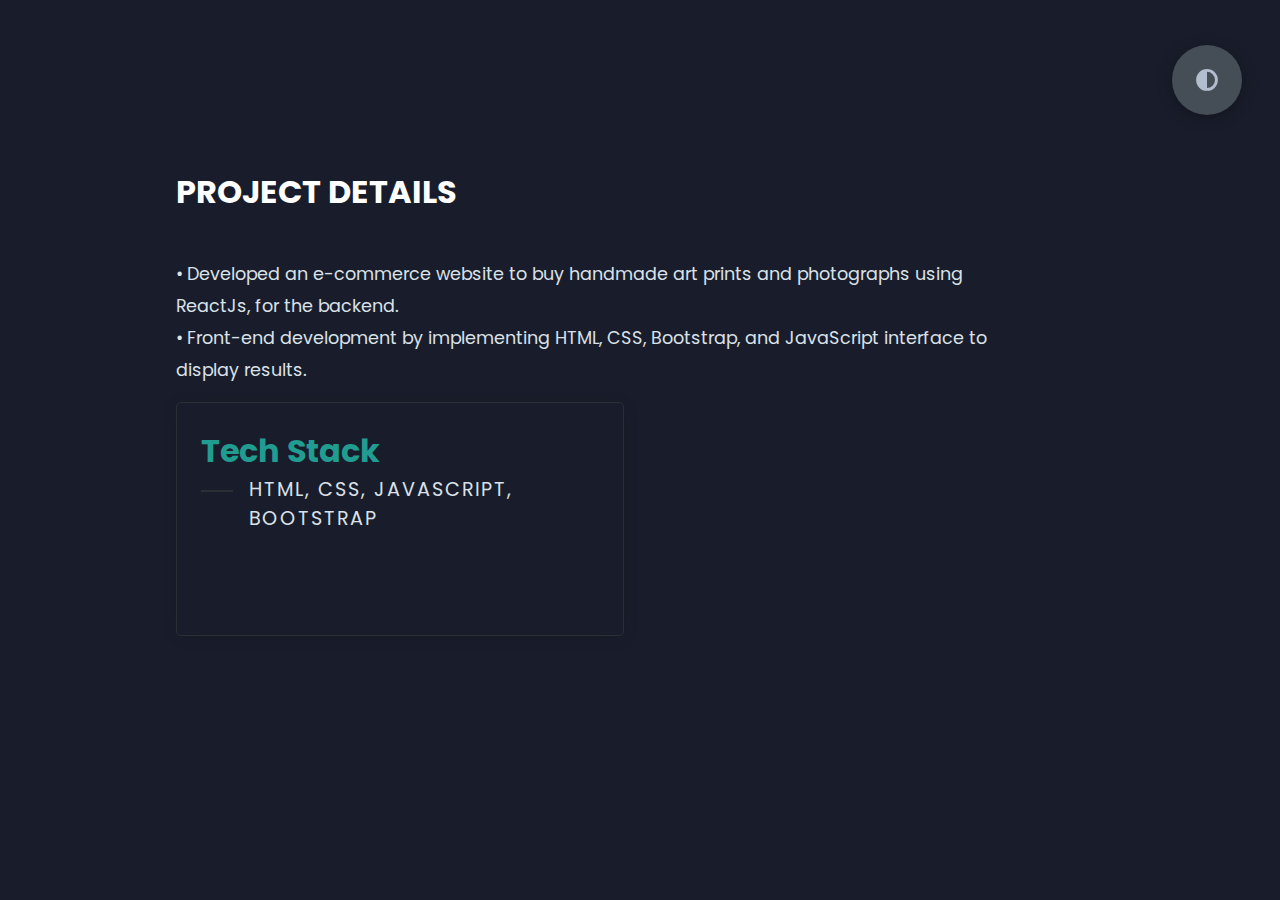
<file: admin.html>
<!DOCTYPE html>
<html lang="en">
<head>
    <meta charset="UTF-8">
    <meta http-equiv="X-UA-Compatible" content="IE=edge">
    <meta name="viewport" content="width=device-width, initial-scale=1.0">
    <title>Portfolio</title>
    <link rel="stylesheet" href="styles/styles.css">
    <link rel="preconnect" href="https://fonts.googleapis.com">
    <link rel="preconnect" href="https://fonts.gstatic.com" crossorigin>
    <link rel="stylesheet" href="https://cdnjs.cloudflare.com/ajax/libs/font-awesome/5.15.4/css/all.min.css" integrity="sha512-1ycn6IcaQQ40/MKBW2W4Rhis/DbILU74C1vSrLJxCq57o941Ym01SwNsOMqvEBFlcgUa6xLiPY/NS5R+E6ztJQ==" crossorigin="anonymous" referrerpolicy="no-referrer" />
    <link href="https://fonts.googleapis.com/css2?family=Poppins:wght@400;500;600;700;800&display=swap" rel="stylesheet">
</head>
<body class="main-content">
    <header class="container header " id="home">
        <!--
        <div class="header-content">
            <div class="left-header">
                <div class="h-shape"></div>
                <div class="image">
                    <img src="img/deeksha.jpg" alt="">
                </div>
                
            </div>
            <div class="right-header">
                <h1 class="name">
                    Hi, I'm <span>Deeksha Dewangan.</span>
                    <br>
                    A <span  class="typing" >Developer</span>
                </h1>
                
                <p>
                     A Self-driven, quick starter, passionate programmer with a curious mind who enjoys solving a complex and challenging real-world problems. Focused and enthusiastic developer with a keen interest in software development. 
                     I have worked on technologies like Python, ReactJS, MySQL, HTML5, CSS, JavaScript, C++ during my bachelor's.
                </p>
                
                <div class="btn-con">
                    <a href="https://drive.google.com/file/d/1vgitPEYUUEwei9Ul-27sUwi7dWVpnYKU/view?usp=drive_link" class="main-btn">
                        <span class="btn-text">Resume</span>
                        <span class="btn-icon"><i class="fas fa-code"></i></span>
                        
                    </a>
                </div>
            </div>
        </div> -->
    </header>
    <main>
        
        <section class="container about active" id="about">
           
           
            <div class="about-container">
                <div class="left-about">
                    <h4>PROJECT DETAILS</h4>
                    <br>
                    <p> •  Developed an e-commerce website to buy handmade art prints and photographs using ReactJs, for the backend. <br> 
                        • Front-end development by implementing HTML, CSS, Bootstrap, and JavaScript interface to display results.
                       </p>
                   
                </div>
                <div class="right-about">
                    
                    <div class="about-item">
                        <div class="abt-text">
                            <p class="large-text">Tech Stack</p>
                            <p class="small-text">HTML, CSS, JavaScript, Bootstrap </p>
                        </div>
                    </div>
                    
                   
                </div>
            </div> 
             <!--
            <div class="about-stats">
                <h4 class="stat-title">My Skills</h4>
                <div class="progress-bars">
                    <div class="progress-bar">
                        <p class="prog-title">html5</p>
                        <div class="progress-con">
                            <p class="prog-text">80%</p>
                            <div class="progress">
                                <span class="html"></span>
                            </div>
                        </div>
                    </div>
                    <div class="progress-bar">
                        <p class="prog-title">css3</p>
                        <div class="progress-con">
                            <p class="prog-text">95%</p>
                            <div class="progress">
                                <span class="css"></span>
                            </div>
                        </div>
                    </div>
                    <div class="progress-bar">
                        <p class="prog-title">javascript</p>
                        <div class="progress-con">
                            <p class="prog-text">75%</p>
                            <div class="progress">
                                <span class="js"></span>
                            </div>
                        </div>
                    </div>
                    <div class="progress-bar">
                        <p class="prog-title">ReactJS</p>
                        <div class="progress-con">
                            <p class="prog-text">50%</p>
                            <div class="progress">
                                <span class="react"></span>
                            </div>
                        </div>
                    </div>
                    <div class="progress-bar">
                        <p class="prog-title">DBMS</p>
                        <div class="progress-con">
                            <p class="prog-text">80%</p>
                            <div class="progress">
                                <span class="dbms"></span>
                            </div>
                        </div>
                    </div>
                    <div class="progress-bar">
                        <p class="prog-title">C++</p>
                        <div class="progress-con">
                            <p class="prog-text">90%</p>
                            <div class="progress">
                                <span class="c"></span>
                            </div>
                        </div>
                    </div>
                    <div class="progress-bar">
                        <p class="prog-title">NodeJS</p>
                        <div class="progress-con">
                            <p class="prog-text">30%</p>
                            <div class="progress">
                                <span class="node"></span>
                            </div>
                        </div>
                    </div>
                    <div class="progress-bar">
                        <p class="prog-title">Python</p>
                        <div class="progress-con">
                            <p class="prog-text">80%</p>
                            <div class="progress">
                                <span class="python"></span>
                            </div>
                        </div>
                    </div>

                </div>
            </div>
        --> 
        </section>
        <section class="container" id="portfolio">
            <!--
            <div class="main-title">
                <h2>My <span>Portfolio</span><span class="bg-text">My Work</span></h2>
            </div>
            <p class="port-text">
                Here is some of my work that I've done in various programming languages.
            </p>
            <div class="portfolios">
                <div class="portfolio-item">
                    <center><h4>Art Hunt</h4></center>
                    
                    <div class="image">
                        <img src="img/arthunt.jpeg" alt="">
                    </div>
                    <div class="hover-items">
                        <h3>Project Source</h3>
                        <div class="icons">
                            <a href="https://www.github.com/deeksha31d" class="icon">
                                <i class="fab fa-github"></i>
                            </a>
                            <a href="#" class="icon">
                                <i class="fab fa-behance"></i>
                            </a>
                            <a href="#" class="icon">
                                <i class="fab fa-youtube"></i>
                            </a>
                        </div>
                    </div>
                </div>
                <div class="portfolio-item">
                    <center><h4>Movie Recommender System </h4></center>
                    <div class="image">
                        <img src="img/recommender.jpg" alt="">
                    </div>
                    <div class="hover-items">
                        <h3>Project Source</h3>
                        <div class="icons">
                            <a href="https://github.com/deeksha31d/movie_rec" class="icon">
                                <i class="fab fa-github"></i>
                            </a>
                            <a href="https://share.streamlit.io/deeksha31d/movie_rec/main/application.py" class="icon">
                                <i class="fab fa-desktop"></i>
                            </a>
                            <a href="#" class="icon">
                                <i class="fab fa-info"></i>
                            </a>
                        </div>
                    </div>
                </div>
                <div class="portfolio-item">
                    <center><h4>Stock Trend Prediction</h4></center>
                    <div class="image">
                        <img src="img/stock.jpg" alt="">
                    </div>
                    <div class="hover-items">
                        <h3>Project Source</h3>
                        <div class="icons">
                            <a href="#" class="icon">
                                <i class="fab fa-github"></i>
                            </a>
                            <a href="#" class="icon">
                                <i class="fab fa-behance"></i>
                            </a>
                            <a href="#" class="icon">
                                <i class="fab fa-youtube"></i>
                            </a>
                        </div>
                    </div>
                </div>
                <div class="portfolio-item">
                    <center><h4>Admin Dashboard </h4></center>
                    <div class="image">
                        <img src="img/recommender.jpg" alt="">
                    </div>
                    <div class="hover-items">
                        <h3>Project Source</h3>
                        <div class="icons">
                            <a href="https://github.com/deeksha31d/movie_rec" class="icon">
                                <i class="fab fa-github"></i>
                            </a>
                            <a href="https://share.streamlit.io/deeksha31d/movie_rec/main/application.py" class="icon">
                                <i class="fab fa-desktop"></i>
                            </a>
                            <a href="#" class="icon">
                                <i class="fab fa-info"></i>
                            </a>
                        </div>
                    </div>
                </div>
                <div class="portfolio-item">
                    <center><h4>Text to Speech Extention</h4></center>
                    <div class="image">
                        <img src="img/recommender.jpg" alt="">
                    </div>
                    <div class="hover-items">
                        <h3>Project Source</h3>
                        <div class="icons">
                            <a href="https://github.com/deeksha31d/movie_rec" class="icon">
                                <i class="fab fa-github"></i>
                            </a>
                            <a href="https://share.streamlit.io/deeksha31d/movie_rec/main/application.py" class="icon">
                                <i class="fab fa-desktop"></i>
                            </a>
                            <a href="#" class="icon">
                                <i class="fab fa-info"></i>
                            </a>
                        </div>
                    </div>
                </div>
                <div class="portfolio-item">
                    <center><h4>Discussion Forum </h4></center>
                    <div class="image">
                        <img src="img/recommender.jpg" alt="">
                    </div>
                    
                    <div class="hover-items">
                        <h3>Project Source</h3>
                        <div class="icons">
                            <a href="https://github.com/deeksha31d/movie_rec" class="icon">
                                <i class="fab fa-github"></i>
                            </a>
                            <a href="https://share.streamlit.io/deeksha31d/movie_rec/main/application.py" class="icon">
                                <i class="fab fa-desktop"></i>
                            </a>
                            <a href="#" class="icon">
                                <i class="fab fa-info"></i>
                            </a>
                        </div>
                    </div>
                </div>
                
            </div> -->
        </section>
      <!--
        <section class="container" id="blogs">
            <div class="blogs-content">
                <div class="main-title">
                    <h2>My <span>Blogs</span><span class="bg-text">My Blogs</span></h2>
                </div>
                <div class="blogs">
                    <div class="blog">
                        <img src="img/port6.jpg" alt="">
                        <div class="blog-text">
                            <h4>
                                How to Create Your Own Website
                            </h4>
                            <p>
                                Lorem ipsum dolor sit, amet consectetur adipisicing elit. 
                                Doloribus natus voluptas, eos obcaecati recusandae amet?
                            </p>
                        </div>
                    </div>
                    <div class="blog">
                        <img src="img/blog1.jpg" alt="">
                        <div class="blog-text">
                            <h4>
                                How to Become an Expert in Web Design
                            </h4>
                            <p>
                                Lorem ipsum dolor sit, amet consectetur adipisicing elit. 
                                Doloribus natus voluptas, eos obcaecati recusandae amet?
                            </p>
                        </div>
                    </div>
                    <div class="blog">
                        <img src="img/blog2.jpg" alt="">
                        <div class="blog-text">
                            <h4>
                                Become a Web Designer in 10 Days
                            </h4>
                            <p>
                                Lorem ipsum dolor sit, amet consectetur adipisicing elit. 
                                Doloribus natus voluptas, eos obcaecati recusandae amet?
                            </p>
                        </div>
                    </div>
                    <div class="blog">
                        <img src="img/blog3.jpg" alt="">
                        <div class="blog-text">
                            <h4>
                                Debbuging made easy with Web Inspector
                            </h4>
                            <p>
                                Lorem ipsum dolor sit, amet consectetur adipisicing elit. 
                                Doloribus natus voluptas, eos obcaecati recusandae amet?
                            </p>
                        </div>
                    </div>
                    <div class="blog">
                        <img src="img/port1.jpg" alt="">
                        <div class="blog-text">
                            <h4>
                                Get started with Web Design and UI Design
                            </h4>
                            <p>
                                Lorem ipsum dolor sit, amet consectetur adipisicing elit. 
                                Doloribus natus voluptas, eos obcaecati recusandae amet?
                            </p>
                        </div>
                    </div>
                    <div class="blog">
                        <img src="img/port3.jpg" alt="">
                        <div class="blog-text">
                            <h4>
                                This is what you need to know about Web Design
                            </h4>
                            <p>
                                Lorem ipsum dolor sit, amet consectetur adipisicing elit. 
                                Doloribus natus voluptas, eos obcaecati recusandae amet?
                            </p>
                        </div>
                    </div>
                </div>
            </div>
        </section>
   -->
        <section class="container contact" id="contact">
            <div class="contact-container">
                <div class="main-title">
                    <h2>Contact <span>Me</span><span class="bg-text">Contact</span></h2>
                </div>
                <div class="contact-content-con">
                    <div class="left-contact">
                        <h4>Contact me here</h4>
                        
                        <div class="contact-info">
                            <div class="contact-item">
                                <div class="icon">
                                    <i class="fas fa-map-marker-alt"></i>
                                    <span>Location</span>
                                </div>
                                <p>
                                    : Bhopal, India
                                </p>
                            </div>
                            <div class="contact-item">
                                <div class="icon">
                                    <i class="fas fa-envelope"></i>
                                    <span>Email</span>
                                </div>
                                <p>
                                    <span>: deekshadewangan31@gmail.com</span>
                                </p>
                            </div>
                            <div class="contact-item">
                                <div class="icon">
                                    <i class="fas fa-user-graduate"></i>
                                    <span>Education</span>
                                </div>
                                <p>
                                    <span>: MANIT Bhopal</span>
                                </p>
                            </div>
                            <div class="contact-item">
                                <div class="icon">
                                    <i class="fas fa-user-graduate"></i>
                                    <span>Mobile Number</span>
                                </div>
                                <p>
                                    <span>: 8290246067</span>
                                </p>
                            </div>
                            <div class="contact-item">
                                <div class="icon">
                                    <i class="fas fa-globe-africa"></i>
                                    <span>Languages</span>
                                </div>
                                <p>
                                    <span>: English, Hindi</span>
                                </p>
                            </div>
                        </div>
                        <div class="contact-icons">
                            <div class="contact-icon">
                                <a href="mailto:deekshadewangan31@gmail.com" target="_blank">
                                    <i class="fas fa-envelope-open"></i>
                                </a>
                                <a href="https://www.linkedin.com/in/deeksha-dewangan-b29162209/" target="_blank">
                                    <i class="fab fa-linkedin"></i>
                                </a>
                                <a href="https://github.com/deeksha31d" target="_blank">
                                    <i class="fab fa-github"></i>
                                </a>
                                
                            </div>
                        </div>
                    </div>
                    <!--
                    <div class="right-contact">
                        <form action="" class="contact-form">
                            <div class="input-control i-c-2">
                                <input type="text" id="name" required placeholder="YOUR NAME">
                                
                                <input type="email"  id="email" required placeholder="YOUR EMAIL" >
                                
                            </div>
                            <div class="input-control">
                                <input type="text" id="subject" required placeholder="ENTER SUBJECT">
                            </div>
                            <div class="input-control">
                                <textarea name="" id="" cols="15" rows="8" id="message" placeholder="Message Here..."></textarea>
                                <span id="messageError" class="error"></span>
                            </div>
                            <div class="submit-btn">
                                <a href="#" class="main-btn">
                                    <span class="btn-text" type="submit">Submit</span>
                                    
                                </a>
                            </div>
                        </form>
                        <div id="successMessage" class="success" style="display: none;">Your Data has been successfully delivered to the client. </div>
                    </div>
                    -->
                </div>
            </div>
        </section>
    </main>

    <div class="controls">
        
    </div>
    <div class="theme-btn">
        <i class="fas fa-adjust"></i>
    </div>
    <script src="app.js"></script>
</body>
</html>
</file>
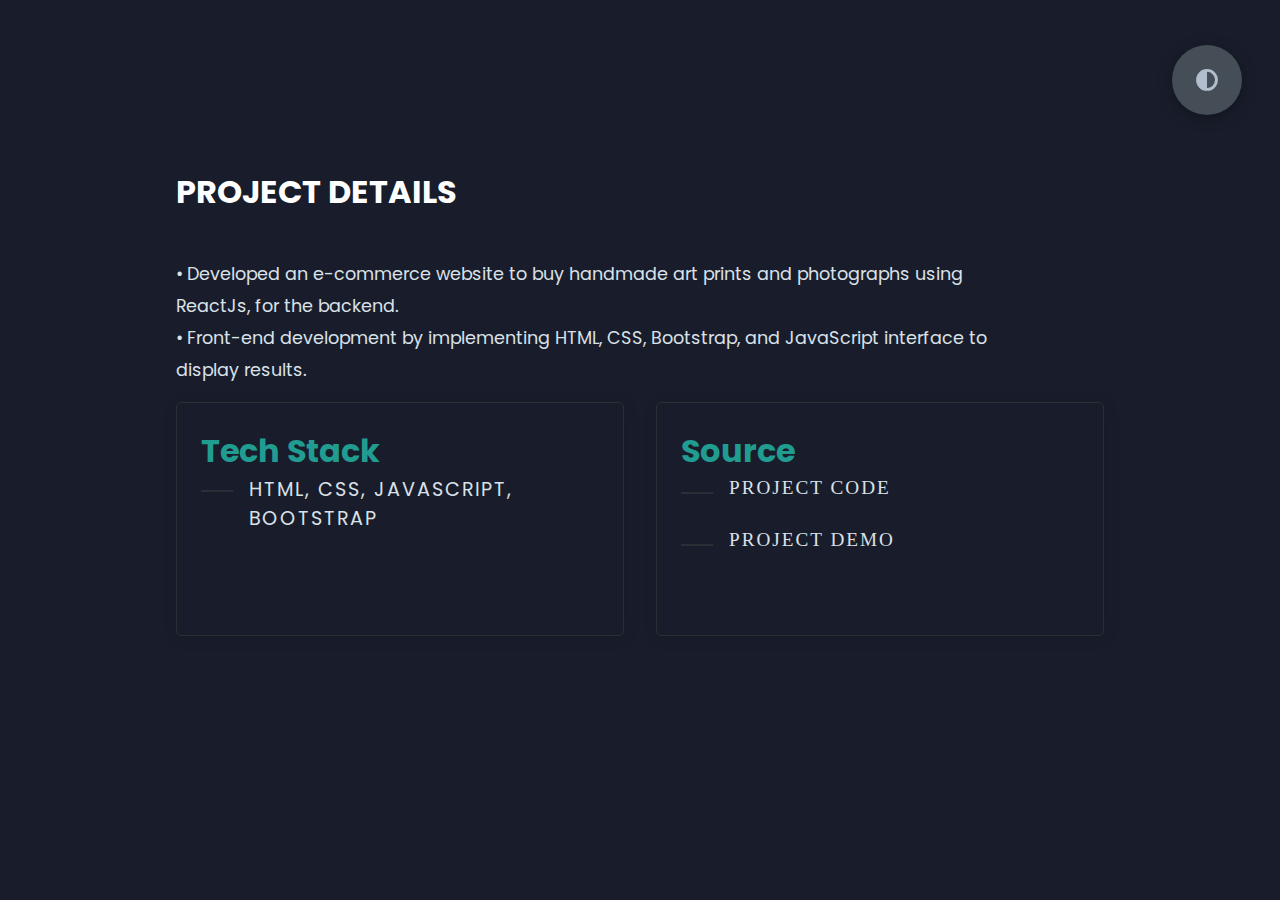
<file: arthunt.html>
<!DOCTYPE html>
<html lang="en">
<head>
    <meta charset="UTF-8">
    <meta http-equiv="X-UA-Compatible" content="IE=edge">
    <meta name="viewport" content="width=device-width, initial-scale=1.0">
    <title>Portfolio</title>
    <link rel="stylesheet" href="styles/styles.css">
    <link rel="preconnect" href="https://fonts.googleapis.com">
    <link rel="preconnect" href="https://fonts.gstatic.com" crossorigin>
    <link rel="stylesheet" href="https://cdnjs.cloudflare.com/ajax/libs/font-awesome/5.15.4/css/all.min.css" integrity="sha512-1ycn6IcaQQ40/MKBW2W4Rhis/DbILU74C1vSrLJxCq57o941Ym01SwNsOMqvEBFlcgUa6xLiPY/NS5R+E6ztJQ==" crossorigin="anonymous" referrerpolicy="no-referrer" />
    <link href="https://fonts.googleapis.com/css2?family=Poppins:wght@400;500;600;700;800&display=swap" rel="stylesheet">
</head>
<body class="main-content">
    <header class="container header " id="home">
        <!--
        <div class="header-content">
            <div class="left-header">
                <div class="h-shape"></div>
                <div class="image">
                    <img src="img/deeksha.jpg" alt="">
                </div>
                
            </div>
            <div class="right-header">
                <h1 class="name">
                    Hi, I'm <span>Deeksha Dewangan.</span>
                    <br>
                    A <span  class="typing" >Developer</span>
                </h1>
                
                <p>
                     A Self-driven, quick starter, passionate programmer with a curious mind who enjoys solving a complex and challenging real-world problems. Focused and enthusiastic developer with a keen interest in software development. 
                     I have worked on technologies like Python, ReactJS, MySQL, HTML5, CSS, JavaScript, C++ during my bachelor's.
                </p>
                
                <div class="btn-con">
                    <a href="https://drive.google.com/file/d/1vgitPEYUUEwei9Ul-27sUwi7dWVpnYKU/view?usp=drive_link" class="main-btn">
                        <span class="btn-text">Resume</span>
                        <span class="btn-icon"><i class="fas fa-code"></i></span>
                        
                    </a>
                </div>
            </div>
        </div> -->
    </header>
    <main>
        
        <section class="container about active" id="about">
           
           
            <div class="about-container">
                <div class="left-about">
                    <h4>PROJECT DETAILS</h4>
                    <br>
                    <p> •  Developed an e-commerce website to buy handmade art prints and photographs using ReactJs, for the backend. <br> 
                        • Front-end development by implementing HTML, CSS, Bootstrap, and JavaScript interface to display results.
                       </p>
                   
                </div>
                <div class="right-about">
                    
                    <div class="about-item">
                        <div class="abt-text">
                            <p class="large-text">Tech Stack</p>
                            <p class="small-text">HTML, CSS, JavaScript, Bootstrap </p>
                        </div>
                    </div>
                    <div class="about-item">
                        <div class="abt-text">
                            <p class="large-text">Source</p>
                            <div class="icons">
                                <p><a href="https://github.com/deeksha31d/Art-Hunt" class="icon">
                                    <i class="fab fa-github small-text">Project Code</i>
                                </a></p>
                                
                                <br>
                                <a href="https://deeksha31d.github.io/Art-Hunt/" class="icon">
                                    <i class="fab fa-desktop small-text">Project Demo</i>
                                </a>
                                
                            </div>
                        </div>
                    </div>
                   
                </div>
            </div> 
             <!--
            <div class="about-stats">
                <h4 class="stat-title">My Skills</h4>
                <div class="progress-bars">
                    <div class="progress-bar">
                        <p class="prog-title">html5</p>
                        <div class="progress-con">
                            <p class="prog-text">80%</p>
                            <div class="progress">
                                <span class="html"></span>
                            </div>
                        </div>
                    </div>
                    <div class="progress-bar">
                        <p class="prog-title">css3</p>
                        <div class="progress-con">
                            <p class="prog-text">95%</p>
                            <div class="progress">
                                <span class="css"></span>
                            </div>
                        </div>
                    </div>
                    <div class="progress-bar">
                        <p class="prog-title">javascript</p>
                        <div class="progress-con">
                            <p class="prog-text">75%</p>
                            <div class="progress">
                                <span class="js"></span>
                            </div>
                        </div>
                    </div>
                    <div class="progress-bar">
                        <p class="prog-title">ReactJS</p>
                        <div class="progress-con">
                            <p class="prog-text">50%</p>
                            <div class="progress">
                                <span class="react"></span>
                            </div>
                        </div>
                    </div>
                    <div class="progress-bar">
                        <p class="prog-title">DBMS</p>
                        <div class="progress-con">
                            <p class="prog-text">80%</p>
                            <div class="progress">
                                <span class="dbms"></span>
                            </div>
                        </div>
                    </div>
                    <div class="progress-bar">
                        <p class="prog-title">C++</p>
                        <div class="progress-con">
                            <p class="prog-text">90%</p>
                            <div class="progress">
                                <span class="c"></span>
                            </div>
                        </div>
                    </div>
                    <div class="progress-bar">
                        <p class="prog-title">NodeJS</p>
                        <div class="progress-con">
                            <p class="prog-text">30%</p>
                            <div class="progress">
                                <span class="node"></span>
                            </div>
                        </div>
                    </div>
                    <div class="progress-bar">
                        <p class="prog-title">Python</p>
                        <div class="progress-con">
                            <p class="prog-text">80%</p>
                            <div class="progress">
                                <span class="python"></span>
                            </div>
                        </div>
                    </div>

                </div>
            </div>
        --> 
        </section>
        <section class="container" id="portfolio">
            <!--
            <div class="main-title">
                <h2>My <span>Portfolio</span><span class="bg-text">My Work</span></h2>
            </div>
            <p class="port-text">
                Here is some of my work that I've done in various programming languages.
            </p>
            <div class="portfolios">
                <div class="portfolio-item">
                    <center><h4>Art Hunt</h4></center>
                    
                    <div class="image">
                        <img src="img/arthunt.jpeg" alt="">
                    </div>
                    <div class="hover-items">
                        <h3>Project Source</h3>
                        <div class="icons">
                            <a href="https://www.github.com/deeksha31d" class="icon">
                                <i class="fab fa-github"></i>
                            </a>
                            <a href="#" class="icon">
                                <i class="fab fa-behance"></i>
                            </a>
                            <a href="#" class="icon">
                                <i class="fab fa-youtube"></i>
                            </a>
                        </div>
                    </div>
                </div>
                <div class="portfolio-item">
                    <center><h4>Movie Recommender System </h4></center>
                    <div class="image">
                        <img src="img/recommender.jpg" alt="">
                    </div>
                    <div class="hover-items">
                        <h3>Project Source</h3>
                        <div class="icons">
                            <a href="https://github.com/deeksha31d/movie_rec" class="icon">
                                <i class="fab fa-github"></i>
                            </a>
                            <a href="https://share.streamlit.io/deeksha31d/movie_rec/main/application.py" class="icon">
                                <i class="fab fa-desktop"></i>
                            </a>
                            <a href="#" class="icon">
                                <i class="fab fa-info"></i>
                            </a>
                        </div>
                    </div>
                </div>
                <div class="portfolio-item">
                    <center><h4>Stock Trend Prediction</h4></center>
                    <div class="image">
                        <img src="img/stock.jpg" alt="">
                    </div>
                    <div class="hover-items">
                        <h3>Project Source</h3>
                        <div class="icons">
                            <a href="#" class="icon">
                                <i class="fab fa-github"></i>
                            </a>
                            <a href="#" class="icon">
                                <i class="fab fa-behance"></i>
                            </a>
                            <a href="#" class="icon">
                                <i class="fab fa-youtube"></i>
                            </a>
                        </div>
                    </div>
                </div>
                <div class="portfolio-item">
                    <center><h4>Admin Dashboard </h4></center>
                    <div class="image">
                        <img src="img/recommender.jpg" alt="">
                    </div>
                    <div class="hover-items">
                        <h3>Project Source</h3>
                        <div class="icons">
                            <a href="https://github.com/deeksha31d/movie_rec" class="icon">
                                <i class="fab fa-github"></i>
                            </a>
                            <a href="https://share.streamlit.io/deeksha31d/movie_rec/main/application.py" class="icon">
                                <i class="fab fa-desktop"></i>
                            </a>
                            <a href="#" class="icon">
                                <i class="fab fa-info"></i>
                            </a>
                        </div>
                    </div>
                </div>
                <div class="portfolio-item">
                    <center><h4>Text to Speech Extention</h4></center>
                    <div class="image">
                        <img src="img/recommender.jpg" alt="">
                    </div>
                    <div class="hover-items">
                        <h3>Project Source</h3>
                        <div class="icons">
                            <a href="https://github.com/deeksha31d/movie_rec" class="icon">
                                <i class="fab fa-github"></i>
                            </a>
                            <a href="https://share.streamlit.io/deeksha31d/movie_rec/main/application.py" class="icon">
                                <i class="fab fa-desktop"></i>
                            </a>
                            <a href="#" class="icon">
                                <i class="fab fa-info"></i>
                            </a>
                        </div>
                    </div>
                </div>
                <div class="portfolio-item">
                    <center><h4>Discussion Forum </h4></center>
                    <div class="image">
                        <img src="img/recommender.jpg" alt="">
                    </div>
                    
                    <div class="hover-items">
                        <h3>Project Source</h3>
                        <div class="icons">
                            <a href="https://github.com/deeksha31d/movie_rec" class="icon">
                                <i class="fab fa-github"></i>
                            </a>
                            <a href="https://share.streamlit.io/deeksha31d/movie_rec/main/application.py" class="icon">
                                <i class="fab fa-desktop"></i>
                            </a>
                            <a href="#" class="icon">
                                <i class="fab fa-info"></i>
                            </a>
                        </div>
                    </div>
                </div>
                
            </div> -->
        </section>
      <!--
        <section class="container" id="blogs">
            <div class="blogs-content">
                <div class="main-title">
                    <h2>My <span>Blogs</span><span class="bg-text">My Blogs</span></h2>
                </div>
                <div class="blogs">
                    <div class="blog">
                        <img src="img/port6.jpg" alt="">
                        <div class="blog-text">
                            <h4>
                                How to Create Your Own Website
                            </h4>
                            <p>
                                Lorem ipsum dolor sit, amet consectetur adipisicing elit. 
                                Doloribus natus voluptas, eos obcaecati recusandae amet?
                            </p>
                        </div>
                    </div>
                    <div class="blog">
                        <img src="img/blog1.jpg" alt="">
                        <div class="blog-text">
                            <h4>
                                How to Become an Expert in Web Design
                            </h4>
                            <p>
                                Lorem ipsum dolor sit, amet consectetur adipisicing elit. 
                                Doloribus natus voluptas, eos obcaecati recusandae amet?
                            </p>
                        </div>
                    </div>
                    <div class="blog">
                        <img src="img/blog2.jpg" alt="">
                        <div class="blog-text">
                            <h4>
                                Become a Web Designer in 10 Days
                            </h4>
                            <p>
                                Lorem ipsum dolor sit, amet consectetur adipisicing elit. 
                                Doloribus natus voluptas, eos obcaecati recusandae amet?
                            </p>
                        </div>
                    </div>
                    <div class="blog">
                        <img src="img/blog3.jpg" alt="">
                        <div class="blog-text">
                            <h4>
                                Debbuging made easy with Web Inspector
                            </h4>
                            <p>
                                Lorem ipsum dolor sit, amet consectetur adipisicing elit. 
                                Doloribus natus voluptas, eos obcaecati recusandae amet?
                            </p>
                        </div>
                    </div>
                    <div class="blog">
                        <img src="img/port1.jpg" alt="">
                        <div class="blog-text">
                            <h4>
                                Get started with Web Design and UI Design
                            </h4>
                            <p>
                                Lorem ipsum dolor sit, amet consectetur adipisicing elit. 
                                Doloribus natus voluptas, eos obcaecati recusandae amet?
                            </p>
                        </div>
                    </div>
                    <div class="blog">
                        <img src="img/port3.jpg" alt="">
                        <div class="blog-text">
                            <h4>
                                This is what you need to know about Web Design
                            </h4>
                            <p>
                                Lorem ipsum dolor sit, amet consectetur adipisicing elit. 
                                Doloribus natus voluptas, eos obcaecati recusandae amet?
                            </p>
                        </div>
                    </div>
                </div>
            </div>
        </section>
   -->
        <section class="container contact" id="contact">
            <div class="contact-container">
                <div class="main-title">
                    <h2>Contact <span>Me</span><span class="bg-text">Contact</span></h2>
                </div>
                <div class="contact-content-con">
                    <div class="left-contact">
                        <h4>Contact me here</h4>
                        
                        <div class="contact-info">
                            <div class="contact-item">
                                <div class="icon">
                                    <i class="fas fa-map-marker-alt"></i>
                                    <span>Location</span>
                                </div>
                                <p>
                                    : Bhopal, India
                                </p>
                            </div>
                            <div class="contact-item">
                                <div class="icon">
                                    <i class="fas fa-envelope"></i>
                                    <span>Email</span>
                                </div>
                                <p>
                                    <span>: deekshadewangan31@gmail.com</span>
                                </p>
                            </div>
                            <div class="contact-item">
                                <div class="icon">
                                    <i class="fas fa-user-graduate"></i>
                                    <span>Education</span>
                                </div>
                                <p>
                                    <span>: MANIT Bhopal</span>
                                </p>
                            </div>
                            <div class="contact-item">
                                <div class="icon">
                                    <i class="fas fa-user-graduate"></i>
                                    <span>Mobile Number</span>
                                </div>
                                <p>
                                    <span>: 8290246067</span>
                                </p>
                            </div>
                            <div class="contact-item">
                                <div class="icon">
                                    <i class="fas fa-globe-africa"></i>
                                    <span>Languages</span>
                                </div>
                                <p>
                                    <span>: English, Hindi</span>
                                </p>
                            </div>
                        </div>
                        <div class="contact-icons">
                            <div class="contact-icon">
                                <a href="mailto:deekshadewangan31@gmail.com" target="_blank">
                                    <i class="fas fa-envelope-open"></i>
                                </a>
                                <a href="https://www.linkedin.com/in/deeksha-dewangan-b29162209/" target="_blank">
                                    <i class="fab fa-linkedin"></i>
                                </a>
                                <a href="https://github.com/deeksha31d" target="_blank">
                                    <i class="fab fa-github"></i>
                                </a>
                                
                            </div>
                        </div>
                    </div>
                    <!--
                    <div class="right-contact">
                        <form action="" class="contact-form">
                            <div class="input-control i-c-2">
                                <input type="text" id="name" required placeholder="YOUR NAME">
                                
                                <input type="email"  id="email" required placeholder="YOUR EMAIL" >
                                
                            </div>
                            <div class="input-control">
                                <input type="text" id="subject" required placeholder="ENTER SUBJECT">
                            </div>
                            <div class="input-control">
                                <textarea name="" id="" cols="15" rows="8" id="message" placeholder="Message Here..."></textarea>
                                <span id="messageError" class="error"></span>
                            </div>
                            <div class="submit-btn">
                                <a href="#" class="main-btn">
                                    <span class="btn-text" type="submit">Submit</span>
                                    
                                </a>
                            </div>
                        </form>
                        <div id="successMessage" class="success" style="display: none;">Your Data has been successfully delivered to the client. </div>
                    </div>
                    -->
                </div>
            </div>
        </section>
    </main>

    <div class="controls">
        
    </div>
    <div class="theme-btn">
        <i class="fas fa-adjust"></i>
    </div>
    <script src="app.js"></script>
</body>
</html>
</file>
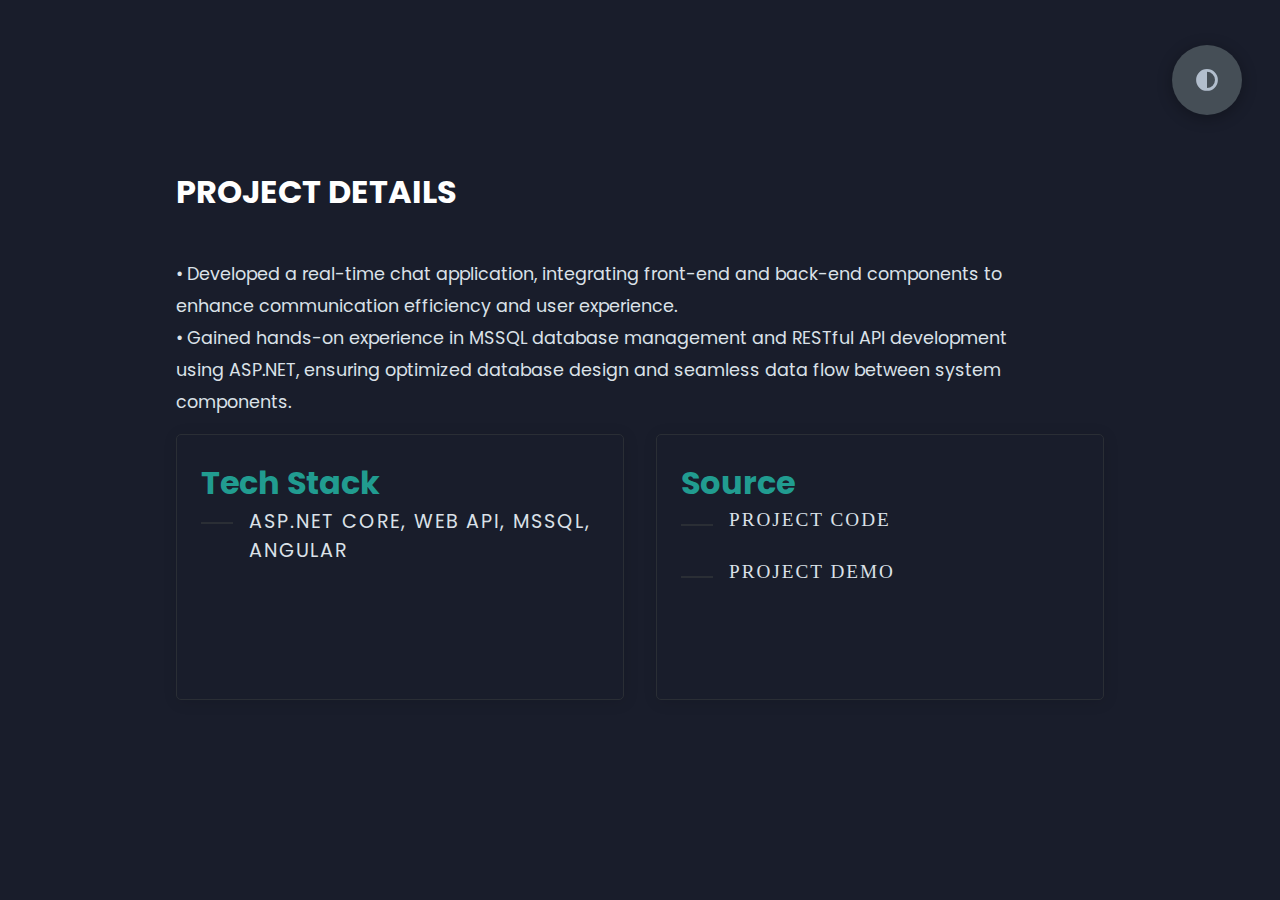
<file: chat.html>
<!DOCTYPE html>
<html lang="en">
<head>
    <meta charset="UTF-8">
    <meta http-equiv="X-UA-Compatible" content="IE=edge">
    <meta name="viewport" content="width=device-width, initial-scale=1.0">
    <title>Portfolio</title>
    <link rel="stylesheet" href="styles/styles.css">
    <link rel="preconnect" href="https://fonts.googleapis.com">
    <link rel="preconnect" href="https://fonts.gstatic.com" crossorigin>
    <link rel="stylesheet" href="https://cdnjs.cloudflare.com/ajax/libs/font-awesome/5.15.4/css/all.min.css" integrity="sha512-1ycn6IcaQQ40/MKBW2W4Rhis/DbILU74C1vSrLJxCq57o941Ym01SwNsOMqvEBFlcgUa6xLiPY/NS5R+E6ztJQ==" crossorigin="anonymous" referrerpolicy="no-referrer" />
    <link href="https://fonts.googleapis.com/css2?family=Poppins:wght@400;500;600;700;800&display=swap" rel="stylesheet">
</head>
<body class="main-content">
    <header class="container header " id="home">
        <!--
        <div class="header-content">
            <div class="left-header">
                <div class="h-shape"></div>
                <div class="image">
                    <img src="img/deeksha.jpg" alt="">
                </div>
                
            </div>
            <div class="right-header">
                <h1 class="name">
                    Hi, I'm <span>Deeksha Dewangan.</span>
                    <br>
                    A <span  class="typing" >Developer</span>
                </h1>
                
                <p>
                     A Self-driven, quick starter, passionate programmer with a curious mind who enjoys solving a complex and challenging real-world problems. Focused and enthusiastic developer with a keen interest in software development. 
                     I have worked on technologies like Python, ReactJS, MySQL, HTML5, CSS, JavaScript, C++ during my bachelor's.
                </p>
                
                <div class="btn-con">
                    <a href="https://drive.google.com/file/d/1vgitPEYUUEwei9Ul-27sUwi7dWVpnYKU/view?usp=drive_link" class="main-btn">
                        <span class="btn-text">Resume</span>
                        <span class="btn-icon"><i class="fas fa-code"></i></span>
                        
                    </a>
                </div>
            </div>
        </div> -->
    </header>
    <main>
        
        <section class="container about active" id="about">
           
           
            <div class="about-container">
                <div class="left-about">
                    <h4>PROJECT DETAILS</h4>
                    <br>
                    <p> • Developed a real-time chat application, integrating front-end and back-end components to enhance communication 
                        efficiency and user experience. <br>
                        • Gained hands-on experience in MSSQL database management and RESTful API development using ASP.NET, ensuring optimized database design and seamless data flow between system components. <br>
                    </p>
                   
                </div>
                <div class="right-about">
                    
                    <div class="about-item">
                        <div class="abt-text">
                            <p class="large-text">Tech Stack</p>
                            <p class="small-text">ASP.NET Core, Web API, MSSQL, Angular </p>
                        </div>
                    </div>
                    <div class="about-item">
                        <div class="abt-text">
                            <p class="large-text">Source</p>
                            <div class="icons">
                                <p><a href="https://github.com/deeksha31d" class="icon">
                                    <i class="fab fa-github small-text">Project Code</i>
                                </a></p>
                                
                                <br>
                                <a href="" class="icon">
                                    <i class="fab fa-desktop small-text">Project Demo</i>
                                </a>
                                
                            </div>
                        </div>
                    </div>
                   
                </div>
            </div> 
             <!--
            <div class="about-stats">
                <h4 class="stat-title">My Skills</h4>
                <div class="progress-bars">
                    <div class="progress-bar">
                        <p class="prog-title">html5</p>
                        <div class="progress-con">
                            <p class="prog-text">80%</p>
                            <div class="progress">
                                <span class="html"></span>
                            </div>
                        </div>
                    </div>
                    <div class="progress-bar">
                        <p class="prog-title">css3</p>
                        <div class="progress-con">
                            <p class="prog-text">95%</p>
                            <div class="progress">
                                <span class="css"></span>
                            </div>
                        </div>
                    </div>
                    <div class="progress-bar">
                        <p class="prog-title">javascript</p>
                        <div class="progress-con">
                            <p class="prog-text">75%</p>
                            <div class="progress">
                                <span class="js"></span>
                            </div>
                        </div>
                    </div>
                    <div class="progress-bar">
                        <p class="prog-title">ReactJS</p>
                        <div class="progress-con">
                            <p class="prog-text">50%</p>
                            <div class="progress">
                                <span class="react"></span>
                            </div>
                        </div>
                    </div>
                    <div class="progress-bar">
                        <p class="prog-title">DBMS</p>
                        <div class="progress-con">
                            <p class="prog-text">80%</p>
                            <div class="progress">
                                <span class="dbms"></span>
                            </div>
                        </div>
                    </div>
                    <div class="progress-bar">
                        <p class="prog-title">C++</p>
                        <div class="progress-con">
                            <p class="prog-text">90%</p>
                            <div class="progress">
                                <span class="c"></span>
                            </div>
                        </div>
                    </div>
                    <div class="progress-bar">
                        <p class="prog-title">NodeJS</p>
                        <div class="progress-con">
                            <p class="prog-text">30%</p>
                            <div class="progress">
                                <span class="node"></span>
                            </div>
                        </div>
                    </div>
                    <div class="progress-bar">
                        <p class="prog-title">Python</p>
                        <div class="progress-con">
                            <p class="prog-text">80%</p>
                            <div class="progress">
                                <span class="python"></span>
                            </div>
                        </div>
                    </div>

                </div>
            </div>
        --> 
        </section>
        <section class="container" id="portfolio">
            <!--
            <div class="main-title">
                <h2>My <span>Portfolio</span><span class="bg-text">My Work</span></h2>
            </div>
            <p class="port-text">
                Here is some of my work that I've done in various programming languages.
            </p>
            <div class="portfolios">
                <div class="portfolio-item">
                    <center><h4>Art Hunt</h4></center>
                    
                    <div class="image">
                        <img src="img/arthunt.jpeg" alt="">
                    </div>
                    <div class="hover-items">
                        <h3>Project Source</h3>
                        <div class="icons">
                            <a href="https://www.github.com/deeksha31d" class="icon">
                                <i class="fab fa-github"></i>
                            </a>
                            <a href="#" class="icon">
                                <i class="fab fa-behance"></i>
                            </a>
                            <a href="#" class="icon">
                                <i class="fab fa-youtube"></i>
                            </a>
                        </div>
                    </div>
                </div>
                <div class="portfolio-item">
                    <center><h4>Movie Recommender System </h4></center>
                    <div class="image">
                        <img src="img/recommender.jpg" alt="">
                    </div>
                    <div class="hover-items">
                        <h3>Project Source</h3>
                        <div class="icons">
                            <a href="https://github.com/deeksha31d/movie_rec" class="icon">
                                <i class="fab fa-github"></i>
                            </a>
                            <a href="https://share.streamlit.io/deeksha31d/movie_rec/main/application.py" class="icon">
                                <i class="fab fa-desktop"></i>
                            </a>
                            <a href="#" class="icon">
                                <i class="fab fa-info"></i>
                            </a>
                        </div>
                    </div>
                </div>
                <div class="portfolio-item">
                    <center><h4>Stock Trend Prediction</h4></center>
                    <div class="image">
                        <img src="img/stock.jpg" alt="">
                    </div>
                    <div class="hover-items">
                        <h3>Project Source</h3>
                        <div class="icons">
                            <a href="#" class="icon">
                                <i class="fab fa-github"></i>
                            </a>
                            <a href="#" class="icon">
                                <i class="fab fa-behance"></i>
                            </a>
                            <a href="#" class="icon">
                                <i class="fab fa-youtube"></i>
                            </a>
                        </div>
                    </div>
                </div>
                <div class="portfolio-item">
                    <center><h4>Admin Dashboard </h4></center>
                    <div class="image">
                        <img src="img/recommender.jpg" alt="">
                    </div>
                    <div class="hover-items">
                        <h3>Project Source</h3>
                        <div class="icons">
                            <a href="https://github.com/deeksha31d/movie_rec" class="icon">
                                <i class="fab fa-github"></i>
                            </a>
                            <a href="https://share.streamlit.io/deeksha31d/movie_rec/main/application.py" class="icon">
                                <i class="fab fa-desktop"></i>
                            </a>
                            <a href="#" class="icon">
                                <i class="fab fa-info"></i>
                            </a>
                        </div>
                    </div>
                </div>
                <div class="portfolio-item">
                    <center><h4>Text to Speech Extention</h4></center>
                    <div class="image">
                        <img src="img/recommender.jpg" alt="">
                    </div>
                    <div class="hover-items">
                        <h3>Project Source</h3>
                        <div class="icons">
                            <a href="https://github.com/deeksha31d/movie_rec" class="icon">
                                <i class="fab fa-github"></i>
                            </a>
                            <a href="https://share.streamlit.io/deeksha31d/movie_rec/main/application.py" class="icon">
                                <i class="fab fa-desktop"></i>
                            </a>
                            <a href="#" class="icon">
                                <i class="fab fa-info"></i>
                            </a>
                        </div>
                    </div>
                </div>
                <div class="portfolio-item">
                    <center><h4>Discussion Forum </h4></center>
                    <div class="image">
                        <img src="img/recommender.jpg" alt="">
                    </div>
                    
                    <div class="hover-items">
                        <h3>Project Source</h3>
                        <div class="icons">
                            <a href="https://github.com/deeksha31d/movie_rec" class="icon">
                                <i class="fab fa-github"></i>
                            </a>
                            <a href="https://share.streamlit.io/deeksha31d/movie_rec/main/application.py" class="icon">
                                <i class="fab fa-desktop"></i>
                            </a>
                            <a href="#" class="icon">
                                <i class="fab fa-info"></i>
                            </a>
                        </div>
                    </div>
                </div>
                
            </div> -->
        </section>
      <!--
        <section class="container" id="blogs">
            <div class="blogs-content">
                <div class="main-title">
                    <h2>My <span>Blogs</span><span class="bg-text">My Blogs</span></h2>
                </div>
                <div class="blogs">
                    <div class="blog">
                        <img src="img/port6.jpg" alt="">
                        <div class="blog-text">
                            <h4>
                                How to Create Your Own Website
                            </h4>
                            <p>
                                Lorem ipsum dolor sit, amet consectetur adipisicing elit. 
                                Doloribus natus voluptas, eos obcaecati recusandae amet?
                            </p>
                        </div>
                    </div>
                    <div class="blog">
                        <img src="img/blog1.jpg" alt="">
                        <div class="blog-text">
                            <h4>
                                How to Become an Expert in Web Design
                            </h4>
                            <p>
                                Lorem ipsum dolor sit, amet consectetur adipisicing elit. 
                                Doloribus natus voluptas, eos obcaecati recusandae amet?
                            </p>
                        </div>
                    </div>
                    <div class="blog">
                        <img src="img/blog2.jpg" alt="">
                        <div class="blog-text">
                            <h4>
                                Become a Web Designer in 10 Days
                            </h4>
                            <p>
                                Lorem ipsum dolor sit, amet consectetur adipisicing elit. 
                                Doloribus natus voluptas, eos obcaecati recusandae amet?
                            </p>
                        </div>
                    </div>
                    <div class="blog">
                        <img src="img/blog3.jpg" alt="">
                        <div class="blog-text">
                            <h4>
                                Debbuging made easy with Web Inspector
                            </h4>
                            <p>
                                Lorem ipsum dolor sit, amet consectetur adipisicing elit. 
                                Doloribus natus voluptas, eos obcaecati recusandae amet?
                            </p>
                        </div>
                    </div>
                    <div class="blog">
                        <img src="img/port1.jpg" alt="">
                        <div class="blog-text">
                            <h4>
                                Get started with Web Design and UI Design
                            </h4>
                            <p>
                                Lorem ipsum dolor sit, amet consectetur adipisicing elit. 
                                Doloribus natus voluptas, eos obcaecati recusandae amet?
                            </p>
                        </div>
                    </div>
                    <div class="blog">
                        <img src="img/port3.jpg" alt="">
                        <div class="blog-text">
                            <h4>
                                This is what you need to know about Web Design
                            </h4>
                            <p>
                                Lorem ipsum dolor sit, amet consectetur adipisicing elit. 
                                Doloribus natus voluptas, eos obcaecati recusandae amet?
                            </p>
                        </div>
                    </div>
                </div>
            </div>
        </section>
   -->
        <section class="container contact" id="contact">
            <div class="contact-container">
                <div class="main-title">
                    <h2>Contact <span>Me</span><span class="bg-text">Contact</span></h2>
                </div>
                <div class="contact-content-con">
                    <div class="left-contact">
                        <h4>Contact me here</h4>
                        
                        <div class="contact-info">
                            <div class="contact-item">
                                <div class="icon">
                                    <i class="fas fa-map-marker-alt"></i>
                                    <span>Location</span>
                                </div>
                                <p>
                                    : Bhopal, India
                                </p>
                            </div>
                            <div class="contact-item">
                                <div class="icon">
                                    <i class="fas fa-envelope"></i>
                                    <span>Email</span>
                                </div>
                                <p>
                                    <span>: deekshadewangan31@gmail.com</span>
                                </p>
                            </div>
                            <div class="contact-item">
                                <div class="icon">
                                    <i class="fas fa-user-graduate"></i>
                                    <span>Education</span>
                                </div>
                                <p>
                                    <span>: MANIT Bhopal</span>
                                </p>
                            </div>
                            <div class="contact-item">
                                <div class="icon">
                                    <i class="fas fa-user-graduate"></i>
                                    <span>Mobile Number</span>
                                </div>
                                <p>
                                    <span>: 8290246067</span>
                                </p>
                            </div>
                            <div class="contact-item">
                                <div class="icon">
                                    <i class="fas fa-globe-africa"></i>
                                    <span>Languages</span>
                                </div>
                                <p>
                                    <span>: English, Hindi</span>
                                </p>
                            </div>
                        </div>
                        <div class="contact-icons">
                            <div class="contact-icon">
                                <a href="mailto:deekshadewangan31@gmail.com" target="_blank">
                                    <i class="fas fa-envelope-open"></i>
                                </a>
                                <a href="https://www.linkedin.com/in/deeksha-dewangan-b29162209/" target="_blank">
                                    <i class="fab fa-linkedin"></i>
                                </a>
                                <a href="https://github.com/deeksha31d" target="_blank">
                                    <i class="fab fa-github"></i>
                                </a>
                                
                            </div>
                        </div>
                    </div>
                    <!--
                    <div class="right-contact">
                        <form action="" class="contact-form">
                            <div class="input-control i-c-2">
                                <input type="text" id="name" required placeholder="YOUR NAME">
                                
                                <input type="email"  id="email" required placeholder="YOUR EMAIL" >
                                
                            </div>
                            <div class="input-control">
                                <input type="text" id="subject" required placeholder="ENTER SUBJECT">
                            </div>
                            <div class="input-control">
                                <textarea name="" id="" cols="15" rows="8" id="message" placeholder="Message Here..."></textarea>
                                <span id="messageError" class="error"></span>
                            </div>
                            <div class="submit-btn">
                                <a href="#" class="main-btn">
                                    <span class="btn-text" type="submit">Submit</span>
                                    
                                </a>
                            </div>
                        </form>
                        <div id="successMessage" class="success" style="display: none;">Your Data has been successfully delivered to the client. </div>
                    </div>
                    -->
                </div>
            </div>
        </section>
    </main>

    <div class="controls">
        
    </div>
    <div class="theme-btn">
        <i class="fas fa-adjust"></i>
    </div>
    <script src="app.js"></script>
</body>
</html>
</file>
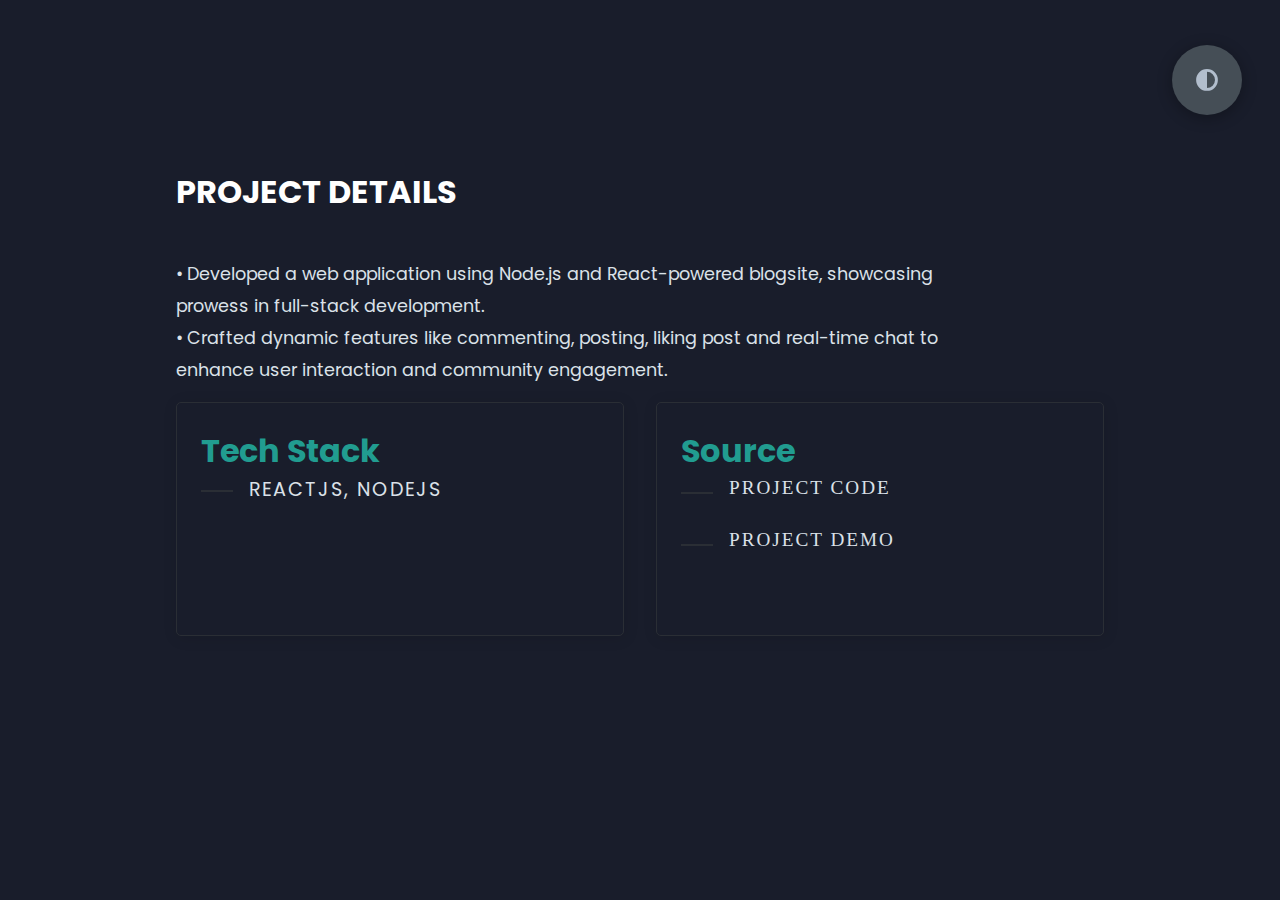
<file: forum.html>
<!DOCTYPE html>
<html lang="en">
<head>
    <meta charset="UTF-8">
    <meta http-equiv="X-UA-Compatible" content="IE=edge">
    <meta name="viewport" content="width=device-width, initial-scale=1.0">
    <title>Portfolio</title>
    <link rel="stylesheet" href="styles/styles.css">
    <link rel="preconnect" href="https://fonts.googleapis.com">
    <link rel="preconnect" href="https://fonts.gstatic.com" crossorigin>
    <link rel="stylesheet" href="https://cdnjs.cloudflare.com/ajax/libs/font-awesome/5.15.4/css/all.min.css" integrity="sha512-1ycn6IcaQQ40/MKBW2W4Rhis/DbILU74C1vSrLJxCq57o941Ym01SwNsOMqvEBFlcgUa6xLiPY/NS5R+E6ztJQ==" crossorigin="anonymous" referrerpolicy="no-referrer" />
    <link href="https://fonts.googleapis.com/css2?family=Poppins:wght@400;500;600;700;800&display=swap" rel="stylesheet">
</head>
<body class="main-content">
    <header class="container header " id="home">
        <!--
        <div class="header-content">
            <div class="left-header">
                <div class="h-shape"></div>
                <div class="image">
                    <img src="img/deeksha.jpg" alt="">
                </div>
                
            </div>
            <div class="right-header">
                <h1 class="name">
                    Hi, I'm <span>Deeksha Dewangan.</span>
                    <br>
                    A <span  class="typing" >Developer</span>
                </h1>
                
                <p>
                     A Self-driven, quick starter, passionate programmer with a curious mind who enjoys solving a complex and challenging real-world problems. Focused and enthusiastic developer with a keen interest in software development. 
                     I have worked on technologies like Python, ReactJS, MySQL, HTML5, CSS, JavaScript, C++ during my bachelor's.
                </p>
                
                <div class="btn-con">
                    <a href="https://drive.google.com/file/d/1vgitPEYUUEwei9Ul-27sUwi7dWVpnYKU/view?usp=drive_link" class="main-btn">
                        <span class="btn-text">Resume</span>
                        <span class="btn-icon"><i class="fas fa-code"></i></span>
                        
                    </a>
                </div>
            </div>
        </div> -->
    </header>
    <main>
        
        <section class="container about active" id="about">
           
           
            <div class="about-container">
                <div class="left-about">
                    <h4>PROJECT DETAILS</h4>
                    <br>
                    <p> • Developed a web application using Node.js and React-powered blogsite, showcasing prowess in full-stack development. <br> 
                        • Crafted dynamic features like commenting, posting, liking post and real-time chat to enhance user interaction and community engagement.
                       </p>
                   
                </div>
                <div class="right-about">
                    
                    <div class="about-item">
                        <div class="abt-text">
                            <p class="large-text">Tech Stack</p>
                            <p class="small-text">ReactJS, NodeJS </p>
                        </div>
                    </div>
                    <div class="about-item">
                        <div class="abt-text">
                            <p class="large-text">Source</p>
                            <div class="icons">
                                <p><a href="https://github.com/deeksha31d/discussionForum" class="icon">
                                    <i class="fab fa-github small-text">Project Code</i>
                                </a></p>
                                
                                <br>
                                <a href="https://drive.google.com/file/d/1c4888pQTFMH6GsO5lroYelGG_9mHsg2b/view" class="icon">
                                    <i class="fab fa-desktop small-text">Project Demo</i>
                                </a>
                                
                            </div>
                        </div>
                    </div>
                    
                   
                </div>
            </div> 
             <!--
            <div class="about-stats">
                <h4 class="stat-title">My Skills</h4>
                <div class="progress-bars">
                    <div class="progress-bar">
                        <p class="prog-title">html5</p>
                        <div class="progress-con">
                            <p class="prog-text">80%</p>
                            <div class="progress">
                                <span class="html"></span>
                            </div>
                        </div>
                    </div>
                    <div class="progress-bar">
                        <p class="prog-title">css3</p>
                        <div class="progress-con">
                            <p class="prog-text">95%</p>
                            <div class="progress">
                                <span class="css"></span>
                            </div>
                        </div>
                    </div>
                    <div class="progress-bar">
                        <p class="prog-title">javascript</p>
                        <div class="progress-con">
                            <p class="prog-text">75%</p>
                            <div class="progress">
                                <span class="js"></span>
                            </div>
                        </div>
                    </div>
                    <div class="progress-bar">
                        <p class="prog-title">ReactJS</p>
                        <div class="progress-con">
                            <p class="prog-text">50%</p>
                            <div class="progress">
                                <span class="react"></span>
                            </div>
                        </div>
                    </div>
                    <div class="progress-bar">
                        <p class="prog-title">DBMS</p>
                        <div class="progress-con">
                            <p class="prog-text">80%</p>
                            <div class="progress">
                                <span class="dbms"></span>
                            </div>
                        </div>
                    </div>
                    <div class="progress-bar">
                        <p class="prog-title">C++</p>
                        <div class="progress-con">
                            <p class="prog-text">90%</p>
                            <div class="progress">
                                <span class="c"></span>
                            </div>
                        </div>
                    </div>
                    <div class="progress-bar">
                        <p class="prog-title">NodeJS</p>
                        <div class="progress-con">
                            <p class="prog-text">30%</p>
                            <div class="progress">
                                <span class="node"></span>
                            </div>
                        </div>
                    </div>
                    <div class="progress-bar">
                        <p class="prog-title">Python</p>
                        <div class="progress-con">
                            <p class="prog-text">80%</p>
                            <div class="progress">
                                <span class="python"></span>
                            </div>
                        </div>
                    </div>

                </div>
            </div>
        --> 
        </section>
        <section class="container" id="portfolio">
            <!--
            <div class="main-title">
                <h2>My <span>Portfolio</span><span class="bg-text">My Work</span></h2>
            </div>
            <p class="port-text">
                Here is some of my work that I've done in various programming languages.
            </p>
            <div class="portfolios">
                <div class="portfolio-item">
                    <center><h4>Art Hunt</h4></center>
                    
                    <div class="image">
                        <img src="img/arthunt.jpeg" alt="">
                    </div>
                    <div class="hover-items">
                        <h3>Project Source</h3>
                        <div class="icons">
                            <a href="https://www.github.com/deeksha31d" class="icon">
                                <i class="fab fa-github"></i>
                            </a>
                            <a href="#" class="icon">
                                <i class="fab fa-behance"></i>
                            </a>
                            <a href="#" class="icon">
                                <i class="fab fa-youtube"></i>
                            </a>
                        </div>
                    </div>
                </div>
                <div class="portfolio-item">
                    <center><h4>Movie Recommender System </h4></center>
                    <div class="image">
                        <img src="img/recommender.jpg" alt="">
                    </div>
                    <div class="hover-items">
                        <h3>Project Source</h3>
                        <div class="icons">
                            <a href="https://github.com/deeksha31d/movie_rec" class="icon">
                                <i class="fab fa-github"></i>
                            </a>
                            <a href="https://share.streamlit.io/deeksha31d/movie_rec/main/application.py" class="icon">
                                <i class="fab fa-desktop"></i>
                            </a>
                            <a href="#" class="icon">
                                <i class="fab fa-info"></i>
                            </a>
                        </div>
                    </div>
                </div>
                <div class="portfolio-item">
                    <center><h4>Stock Trend Prediction</h4></center>
                    <div class="image">
                        <img src="img/stock.jpg" alt="">
                    </div>
                    <div class="hover-items">
                        <h3>Project Source</h3>
                        <div class="icons">
                            <a href="#" class="icon">
                                <i class="fab fa-github"></i>
                            </a>
                            <a href="#" class="icon">
                                <i class="fab fa-behance"></i>
                            </a>
                            <a href="#" class="icon">
                                <i class="fab fa-youtube"></i>
                            </a>
                        </div>
                    </div>
                </div>
                <div class="portfolio-item">
                    <center><h4>Admin Dashboard </h4></center>
                    <div class="image">
                        <img src="img/recommender.jpg" alt="">
                    </div>
                    <div class="hover-items">
                        <h3>Project Source</h3>
                        <div class="icons">
                            <a href="https://github.com/deeksha31d/movie_rec" class="icon">
                                <i class="fab fa-github"></i>
                            </a>
                            <a href="https://share.streamlit.io/deeksha31d/movie_rec/main/application.py" class="icon">
                                <i class="fab fa-desktop"></i>
                            </a>
                            <a href="#" class="icon">
                                <i class="fab fa-info"></i>
                            </a>
                        </div>
                    </div>
                </div>
                <div class="portfolio-item">
                    <center><h4>Text to Speech Extention</h4></center>
                    <div class="image">
                        <img src="img/recommender.jpg" alt="">
                    </div>
                    <div class="hover-items">
                        <h3>Project Source</h3>
                        <div class="icons">
                            <a href="https://github.com/deeksha31d/movie_rec" class="icon">
                                <i class="fab fa-github"></i>
                            </a>
                            <a href="https://share.streamlit.io/deeksha31d/movie_rec/main/application.py" class="icon">
                                <i class="fab fa-desktop"></i>
                            </a>
                            <a href="#" class="icon">
                                <i class="fab fa-info"></i>
                            </a>
                        </div>
                    </div>
                </div>
                <div class="portfolio-item">
                    <center><h4>Discussion Forum </h4></center>
                    <div class="image">
                        <img src="img/recommender.jpg" alt="">
                    </div>
                    
                    <div class="hover-items">
                        <h3>Project Source</h3>
                        <div class="icons">
                            <a href="https://github.com/deeksha31d/movie_rec" class="icon">
                                <i class="fab fa-github"></i>
                            </a>
                            <a href="https://share.streamlit.io/deeksha31d/movie_rec/main/application.py" class="icon">
                                <i class="fab fa-desktop"></i>
                            </a>
                            <a href="#" class="icon">
                                <i class="fab fa-info"></i>
                            </a>
                        </div>
                    </div>
                </div>
                
            </div> -->
        </section>
      <!--
        <section class="container" id="blogs">
            <div class="blogs-content">
                <div class="main-title">
                    <h2>My <span>Blogs</span><span class="bg-text">My Blogs</span></h2>
                </div>
                <div class="blogs">
                    <div class="blog">
                        <img src="img/port6.jpg" alt="">
                        <div class="blog-text">
                            <h4>
                                How to Create Your Own Website
                            </h4>
                            <p>
                                Lorem ipsum dolor sit, amet consectetur adipisicing elit. 
                                Doloribus natus voluptas, eos obcaecati recusandae amet?
                            </p>
                        </div>
                    </div>
                    <div class="blog">
                        <img src="img/blog1.jpg" alt="">
                        <div class="blog-text">
                            <h4>
                                How to Become an Expert in Web Design
                            </h4>
                            <p>
                                Lorem ipsum dolor sit, amet consectetur adipisicing elit. 
                                Doloribus natus voluptas, eos obcaecati recusandae amet?
                            </p>
                        </div>
                    </div>
                    <div class="blog">
                        <img src="img/blog2.jpg" alt="">
                        <div class="blog-text">
                            <h4>
                                Become a Web Designer in 10 Days
                            </h4>
                            <p>
                                Lorem ipsum dolor sit, amet consectetur adipisicing elit. 
                                Doloribus natus voluptas, eos obcaecati recusandae amet?
                            </p>
                        </div>
                    </div>
                    <div class="blog">
                        <img src="img/blog3.jpg" alt="">
                        <div class="blog-text">
                            <h4>
                                Debbuging made easy with Web Inspector
                            </h4>
                            <p>
                                Lorem ipsum dolor sit, amet consectetur adipisicing elit. 
                                Doloribus natus voluptas, eos obcaecati recusandae amet?
                            </p>
                        </div>
                    </div>
                    <div class="blog">
                        <img src="img/port1.jpg" alt="">
                        <div class="blog-text">
                            <h4>
                                Get started with Web Design and UI Design
                            </h4>
                            <p>
                                Lorem ipsum dolor sit, amet consectetur adipisicing elit. 
                                Doloribus natus voluptas, eos obcaecati recusandae amet?
                            </p>
                        </div>
                    </div>
                    <div class="blog">
                        <img src="img/port3.jpg" alt="">
                        <div class="blog-text">
                            <h4>
                                This is what you need to know about Web Design
                            </h4>
                            <p>
                                Lorem ipsum dolor sit, amet consectetur adipisicing elit. 
                                Doloribus natus voluptas, eos obcaecati recusandae amet?
                            </p>
                        </div>
                    </div>
                </div>
            </div>
        </section>
   -->
        <section class="container contact" id="contact">
            <div class="contact-container">
                <div class="main-title">
                    <h2>Contact <span>Me</span><span class="bg-text">Contact</span></h2>
                </div>
                <div class="contact-content-con">
                    <div class="left-contact">
                        <h4>Contact me here</h4>
                        
                        <div class="contact-info">
                            <div class="contact-item">
                                <div class="icon">
                                    <i class="fas fa-map-marker-alt"></i>
                                    <span>Location</span>
                                </div>
                                <p>
                                    : Bhopal, India
                                </p>
                            </div>
                            <div class="contact-item">
                                <div class="icon">
                                    <i class="fas fa-envelope"></i>
                                    <span>Email</span>
                                </div>
                                <p>
                                    <span>: deekshadewangan31@gmail.com</span>
                                </p>
                            </div>
                            <div class="contact-item">
                                <div class="icon">
                                    <i class="fas fa-user-graduate"></i>
                                    <span>Education</span>
                                </div>
                                <p>
                                    <span>: MANIT Bhopal</span>
                                </p>
                            </div>
                            <div class="contact-item">
                                <div class="icon">
                                    <i class="fas fa-user-graduate"></i>
                                    <span>Mobile Number</span>
                                </div>
                                <p>
                                    <span>: 8290246067</span>
                                </p>
                            </div>
                            <div class="contact-item">
                                <div class="icon">
                                    <i class="fas fa-globe-africa"></i>
                                    <span>Languages</span>
                                </div>
                                <p>
                                    <span>: English, Hindi</span>
                                </p>
                            </div>
                        </div>
                        <div class="contact-icons">
                            <div class="contact-icon">
                                <a href="mailto:deekshadewangan31@gmail.com" target="_blank">
                                    <i class="fas fa-envelope-open"></i>
                                </a>
                                <a href="https://www.linkedin.com/in/deeksha-dewangan-b29162209/" target="_blank">
                                    <i class="fab fa-linkedin"></i>
                                </a>
                                <a href="https://github.com/deeksha31d" target="_blank">
                                    <i class="fab fa-github"></i>
                                </a>
                                
                            </div>
                        </div>
                    </div>
                    <!--
                    <div class="right-contact">
                        <form action="" class="contact-form">
                            <div class="input-control i-c-2">
                                <input type="text" id="name" required placeholder="YOUR NAME">
                                
                                <input type="email"  id="email" required placeholder="YOUR EMAIL" >
                                
                            </div>
                            <div class="input-control">
                                <input type="text" id="subject" required placeholder="ENTER SUBJECT">
                            </div>
                            <div class="input-control">
                                <textarea name="" id="" cols="15" rows="8" id="message" placeholder="Message Here..."></textarea>
                                <span id="messageError" class="error"></span>
                            </div>
                            <div class="submit-btn">
                                <a href="#" class="main-btn">
                                    <span class="btn-text" type="submit">Submit</span>
                                    
                                </a>
                            </div>
                        </form>
                        <div id="successMessage" class="success" style="display: none;">Your Data has been successfully delivered to the client. </div>
                    </div>
                    -->
                </div>
            </div>
        </section>
    </main>

    <div class="controls">
        
    </div>
    <div class="theme-btn">
        <i class="fas fa-adjust"></i>
    </div>
    <script src="app.js"></script>
</body>
</html>
</file>
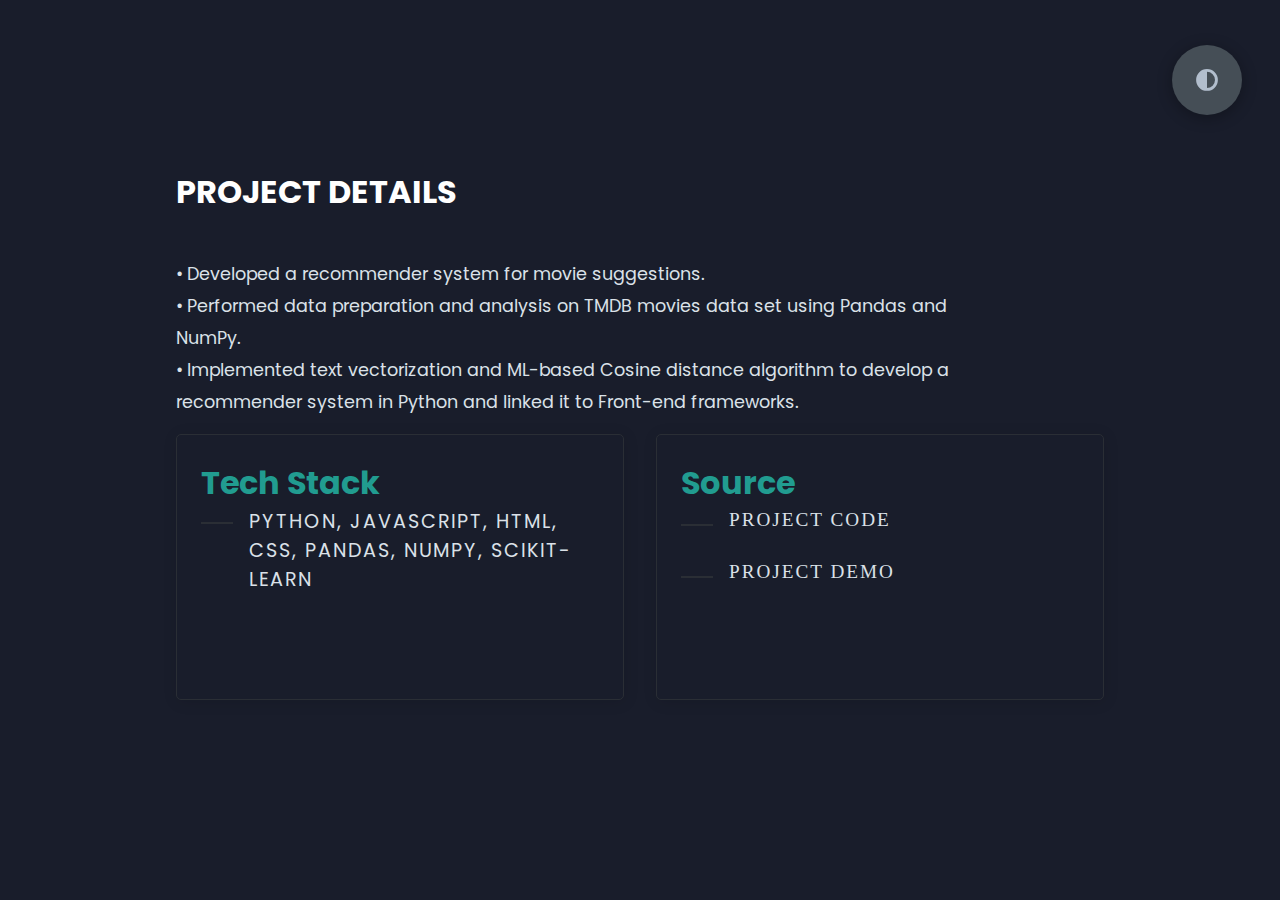
<file: recom.html>
<!DOCTYPE html>
<html lang="en">
<head>
    <meta charset="UTF-8">
    <meta http-equiv="X-UA-Compatible" content="IE=edge">
    <meta name="viewport" content="width=device-width, initial-scale=1.0">
    <title>Portfolio</title>
    <link rel="stylesheet" href="styles/styles.css">
    <link rel="preconnect" href="https://fonts.googleapis.com">
    <link rel="preconnect" href="https://fonts.gstatic.com" crossorigin>
    <link rel="stylesheet" href="https://cdnjs.cloudflare.com/ajax/libs/font-awesome/5.15.4/css/all.min.css" integrity="sha512-1ycn6IcaQQ40/MKBW2W4Rhis/DbILU74C1vSrLJxCq57o941Ym01SwNsOMqvEBFlcgUa6xLiPY/NS5R+E6ztJQ==" crossorigin="anonymous" referrerpolicy="no-referrer" />
    <link href="https://fonts.googleapis.com/css2?family=Poppins:wght@400;500;600;700;800&display=swap" rel="stylesheet">
</head>
<body class="main-content">
    <header class="container header " id="home">
        <!--
        <div class="header-content">
            <div class="left-header">
                <div class="h-shape"></div>
                <div class="image">
                    <img src="img/deeksha.jpg" alt="">
                </div>
                
            </div>
            <div class="right-header">
                <h1 class="name">
                    Hi, I'm <span>Deeksha Dewangan.</span>
                    <br>
                    A <span  class="typing" >Developer</span>
                </h1>
                
                <p>
                     A Self-driven, quick starter, passionate programmer with a curious mind who enjoys solving a complex and challenging real-world problems. Focused and enthusiastic developer with a keen interest in software development. 
                     I have worked on technologies like Python, ReactJS, MySQL, HTML5, CSS, JavaScript, C++ during my bachelor's.
                </p>
                
                <div class="btn-con">
                    <a href="https://drive.google.com/file/d/1vgitPEYUUEwei9Ul-27sUwi7dWVpnYKU/view?usp=drive_link" class="main-btn">
                        <span class="btn-text">Resume</span>
                        <span class="btn-icon"><i class="fas fa-code"></i></span>
                        
                    </a>
                </div>
            </div>
        </div> -->
    </header>
    <main>
        
        <section class="container about active" id="about">
           
           
            <div class="about-container">
                <div class="left-about">
                    <h4>PROJECT DETAILS</h4>
                    <br>
                    <p> • Developed a recommender system for movie suggestions. <br>
                        • Performed data preparation and analysis on TMDB movies data set using Pandas and NumPy. <br>
                        • Implemented text vectorization and ML-based Cosine distance algorithm to develop a recommender system in Python and linked
                        it to Front-end frameworks.</p>
                   
                </div>
                <div class="right-about">
                    
                    <div class="about-item">
                        <div class="abt-text">
                            <p class="large-text">Tech Stack</p>
                            <p class="small-text">Python, JavaScript, HTML, CSS, Pandas, NumPy, Scikit-learn </p>
                        </div>
                    </div>
                    <div class="about-item">
                        <div class="abt-text">
                            <p class="large-text">Source</p>
                            <div class="icons">
                                <p><a href="https://github.com/deeksha31d/movie_rec" class="icon">
                                    <i class="fab fa-github small-text">Project Code</i>
                                </a></p>
                                
                                <br>
                                <a href="" class="icon">
                                    <i class="fab fa-desktop small-text">Project Demo</i>
                                </a>
                                
                            </div>
                        </div>
                    </div>
                   
                </div>
            </div> 
             <!--
            <div class="about-stats">
                <h4 class="stat-title">My Skills</h4>
                <div class="progress-bars">
                    <div class="progress-bar">
                        <p class="prog-title">html5</p>
                        <div class="progress-con">
                            <p class="prog-text">80%</p>
                            <div class="progress">
                                <span class="html"></span>
                            </div>
                        </div>
                    </div>
                    <div class="progress-bar">
                        <p class="prog-title">css3</p>
                        <div class="progress-con">
                            <p class="prog-text">95%</p>
                            <div class="progress">
                                <span class="css"></span>
                            </div>
                        </div>
                    </div>
                    <div class="progress-bar">
                        <p class="prog-title">javascript</p>
                        <div class="progress-con">
                            <p class="prog-text">75%</p>
                            <div class="progress">
                                <span class="js"></span>
                            </div>
                        </div>
                    </div>
                    <div class="progress-bar">
                        <p class="prog-title">ReactJS</p>
                        <div class="progress-con">
                            <p class="prog-text">50%</p>
                            <div class="progress">
                                <span class="react"></span>
                            </div>
                        </div>
                    </div>
                    <div class="progress-bar">
                        <p class="prog-title">DBMS</p>
                        <div class="progress-con">
                            <p class="prog-text">80%</p>
                            <div class="progress">
                                <span class="dbms"></span>
                            </div>
                        </div>
                    </div>
                    <div class="progress-bar">
                        <p class="prog-title">C++</p>
                        <div class="progress-con">
                            <p class="prog-text">90%</p>
                            <div class="progress">
                                <span class="c"></span>
                            </div>
                        </div>
                    </div>
                    <div class="progress-bar">
                        <p class="prog-title">NodeJS</p>
                        <div class="progress-con">
                            <p class="prog-text">30%</p>
                            <div class="progress">
                                <span class="node"></span>
                            </div>
                        </div>
                    </div>
                    <div class="progress-bar">
                        <p class="prog-title">Python</p>
                        <div class="progress-con">
                            <p class="prog-text">80%</p>
                            <div class="progress">
                                <span class="python"></span>
                            </div>
                        </div>
                    </div>

                </div>
            </div>
        --> 
        </section>
        <section class="container" id="portfolio">
            <!--
            <div class="main-title">
                <h2>My <span>Portfolio</span><span class="bg-text">My Work</span></h2>
            </div>
            <p class="port-text">
                Here is some of my work that I've done in various programming languages.
            </p>
            <div class="portfolios">
                <div class="portfolio-item">
                    <center><h4>Art Hunt</h4></center>
                    
                    <div class="image">
                        <img src="img/arthunt.jpeg" alt="">
                    </div>
                    <div class="hover-items">
                        <h3>Project Source</h3>
                        <div class="icons">
                            <a href="https://www.github.com/deeksha31d" class="icon">
                                <i class="fab fa-github"></i>
                            </a>
                            <a href="#" class="icon">
                                <i class="fab fa-behance"></i>
                            </a>
                            <a href="#" class="icon">
                                <i class="fab fa-youtube"></i>
                            </a>
                        </div>
                    </div>
                </div>
                <div class="portfolio-item">
                    <center><h4>Movie Recommender System </h4></center>
                    <div class="image">
                        <img src="img/recommender.jpg" alt="">
                    </div>
                    <div class="hover-items">
                        <h3>Project Source</h3>
                        <div class="icons">
                            <a href="https://github.com/deeksha31d/movie_rec" class="icon">
                                <i class="fab fa-github"></i>
                            </a>
                            <a href="https://share.streamlit.io/deeksha31d/movie_rec/main/application.py" class="icon">
                                <i class="fab fa-desktop"></i>
                            </a>
                            <a href="#" class="icon">
                                <i class="fab fa-info"></i>
                            </a>
                        </div>
                    </div>
                </div>
                <div class="portfolio-item">
                    <center><h4>Stock Trend Prediction</h4></center>
                    <div class="image">
                        <img src="img/stock.jpg" alt="">
                    </div>
                    <div class="hover-items">
                        <h3>Project Source</h3>
                        <div class="icons">
                            <a href="#" class="icon">
                                <i class="fab fa-github"></i>
                            </a>
                            <a href="#" class="icon">
                                <i class="fab fa-behance"></i>
                            </a>
                            <a href="#" class="icon">
                                <i class="fab fa-youtube"></i>
                            </a>
                        </div>
                    </div>
                </div>
                <div class="portfolio-item">
                    <center><h4>Admin Dashboard </h4></center>
                    <div class="image">
                        <img src="img/recommender.jpg" alt="">
                    </div>
                    <div class="hover-items">
                        <h3>Project Source</h3>
                        <div class="icons">
                            <a href="https://github.com/deeksha31d/movie_rec" class="icon">
                                <i class="fab fa-github"></i>
                            </a>
                            <a href="https://share.streamlit.io/deeksha31d/movie_rec/main/application.py" class="icon">
                                <i class="fab fa-desktop"></i>
                            </a>
                            <a href="#" class="icon">
                                <i class="fab fa-info"></i>
                            </a>
                        </div>
                    </div>
                </div>
                <div class="portfolio-item">
                    <center><h4>Text to Speech Extention</h4></center>
                    <div class="image">
                        <img src="img/recommender.jpg" alt="">
                    </div>
                    <div class="hover-items">
                        <h3>Project Source</h3>
                        <div class="icons">
                            <a href="https://github.com/deeksha31d/movie_rec" class="icon">
                                <i class="fab fa-github"></i>
                            </a>
                            <a href="https://share.streamlit.io/deeksha31d/movie_rec/main/application.py" class="icon">
                                <i class="fab fa-desktop"></i>
                            </a>
                            <a href="#" class="icon">
                                <i class="fab fa-info"></i>
                            </a>
                        </div>
                    </div>
                </div>
                <div class="portfolio-item">
                    <center><h4>Discussion Forum </h4></center>
                    <div class="image">
                        <img src="img/recommender.jpg" alt="">
                    </div>
                    
                    <div class="hover-items">
                        <h3>Project Source</h3>
                        <div class="icons">
                            <a href="https://github.com/deeksha31d/movie_rec" class="icon">
                                <i class="fab fa-github"></i>
                            </a>
                            <a href="https://share.streamlit.io/deeksha31d/movie_rec/main/application.py" class="icon">
                                <i class="fab fa-desktop"></i>
                            </a>
                            <a href="#" class="icon">
                                <i class="fab fa-info"></i>
                            </a>
                        </div>
                    </div>
                </div>
                
            </div> -->
        </section>
      <!--
        <section class="container" id="blogs">
            <div class="blogs-content">
                <div class="main-title">
                    <h2>My <span>Blogs</span><span class="bg-text">My Blogs</span></h2>
                </div>
                <div class="blogs">
                    <div class="blog">
                        <img src="img/port6.jpg" alt="">
                        <div class="blog-text">
                            <h4>
                                How to Create Your Own Website
                            </h4>
                            <p>
                                Lorem ipsum dolor sit, amet consectetur adipisicing elit. 
                                Doloribus natus voluptas, eos obcaecati recusandae amet?
                            </p>
                        </div>
                    </div>
                    <div class="blog">
                        <img src="img/blog1.jpg" alt="">
                        <div class="blog-text">
                            <h4>
                                How to Become an Expert in Web Design
                            </h4>
                            <p>
                                Lorem ipsum dolor sit, amet consectetur adipisicing elit. 
                                Doloribus natus voluptas, eos obcaecati recusandae amet?
                            </p>
                        </div>
                    </div>
                    <div class="blog">
                        <img src="img/blog2.jpg" alt="">
                        <div class="blog-text">
                            <h4>
                                Become a Web Designer in 10 Days
                            </h4>
                            <p>
                                Lorem ipsum dolor sit, amet consectetur adipisicing elit. 
                                Doloribus natus voluptas, eos obcaecati recusandae amet?
                            </p>
                        </div>
                    </div>
                    <div class="blog">
                        <img src="img/blog3.jpg" alt="">
                        <div class="blog-text">
                            <h4>
                                Debbuging made easy with Web Inspector
                            </h4>
                            <p>
                                Lorem ipsum dolor sit, amet consectetur adipisicing elit. 
                                Doloribus natus voluptas, eos obcaecati recusandae amet?
                            </p>
                        </div>
                    </div>
                    <div class="blog">
                        <img src="img/port1.jpg" alt="">
                        <div class="blog-text">
                            <h4>
                                Get started with Web Design and UI Design
                            </h4>
                            <p>
                                Lorem ipsum dolor sit, amet consectetur adipisicing elit. 
                                Doloribus natus voluptas, eos obcaecati recusandae amet?
                            </p>
                        </div>
                    </div>
                    <div class="blog">
                        <img src="img/port3.jpg" alt="">
                        <div class="blog-text">
                            <h4>
                                This is what you need to know about Web Design
                            </h4>
                            <p>
                                Lorem ipsum dolor sit, amet consectetur adipisicing elit. 
                                Doloribus natus voluptas, eos obcaecati recusandae amet?
                            </p>
                        </div>
                    </div>
                </div>
            </div>
        </section>
   -->
        <section class="container contact" id="contact">
            <div class="contact-container">
                <div class="main-title">
                    <h2>Contact <span>Me</span><span class="bg-text">Contact</span></h2>
                </div>
                <div class="contact-content-con">
                    <div class="left-contact">
                        <h4>Contact me here</h4>
                        
                        <div class="contact-info">
                            <div class="contact-item">
                                <div class="icon">
                                    <i class="fas fa-map-marker-alt"></i>
                                    <span>Location</span>
                                </div>
                                <p>
                                    : Bhopal, India
                                </p>
                            </div>
                            <div class="contact-item">
                                <div class="icon">
                                    <i class="fas fa-envelope"></i>
                                    <span>Email</span>
                                </div>
                                <p>
                                    <span>: deekshadewangan31@gmail.com</span>
                                </p>
                            </div>
                            <div class="contact-item">
                                <div class="icon">
                                    <i class="fas fa-user-graduate"></i>
                                    <span>Education</span>
                                </div>
                                <p>
                                    <span>: MANIT Bhopal</span>
                                </p>
                            </div>
                            <div class="contact-item">
                                <div class="icon">
                                    <i class="fas fa-user-graduate"></i>
                                    <span>Mobile Number</span>
                                </div>
                                <p>
                                    <span>: 8290246067</span>
                                </p>
                            </div>
                            <div class="contact-item">
                                <div class="icon">
                                    <i class="fas fa-globe-africa"></i>
                                    <span>Languages</span>
                                </div>
                                <p>
                                    <span>: English, Hindi</span>
                                </p>
                            </div>
                        </div>
                        <div class="contact-icons">
                            <div class="contact-icon">
                                <a href="mailto:deekshadewangan31@gmail.com" target="_blank">
                                    <i class="fas fa-envelope-open"></i>
                                </a>
                                <a href="https://www.linkedin.com/in/deeksha-dewangan-b29162209/" target="_blank">
                                    <i class="fab fa-linkedin"></i>
                                </a>
                                <a href="https://github.com/deeksha31d" target="_blank">
                                    <i class="fab fa-github"></i>
                                </a>
                                
                            </div>
                        </div>
                    </div>
                    <!--
                    <div class="right-contact">
                        <form action="" class="contact-form">
                            <div class="input-control i-c-2">
                                <input type="text" id="name" required placeholder="YOUR NAME">
                                
                                <input type="email"  id="email" required placeholder="YOUR EMAIL" >
                                
                            </div>
                            <div class="input-control">
                                <input type="text" id="subject" required placeholder="ENTER SUBJECT">
                            </div>
                            <div class="input-control">
                                <textarea name="" id="" cols="15" rows="8" id="message" placeholder="Message Here..."></textarea>
                                <span id="messageError" class="error"></span>
                            </div>
                            <div class="submit-btn">
                                <a href="#" class="main-btn">
                                    <span class="btn-text" type="submit">Submit</span>
                                    
                                </a>
                            </div>
                        </form>
                        <div id="successMessage" class="success" style="display: none;">Your Data has been successfully delivered to the client. </div>
                    </div>
                    -->
                </div>
            </div>
        </section>
    </main>

    <div class="controls">
        
    </div>
    <div class="theme-btn">
        <i class="fas fa-adjust"></i>
    </div>
    <script src="app.js"></script>
</body>
</html>
</file>
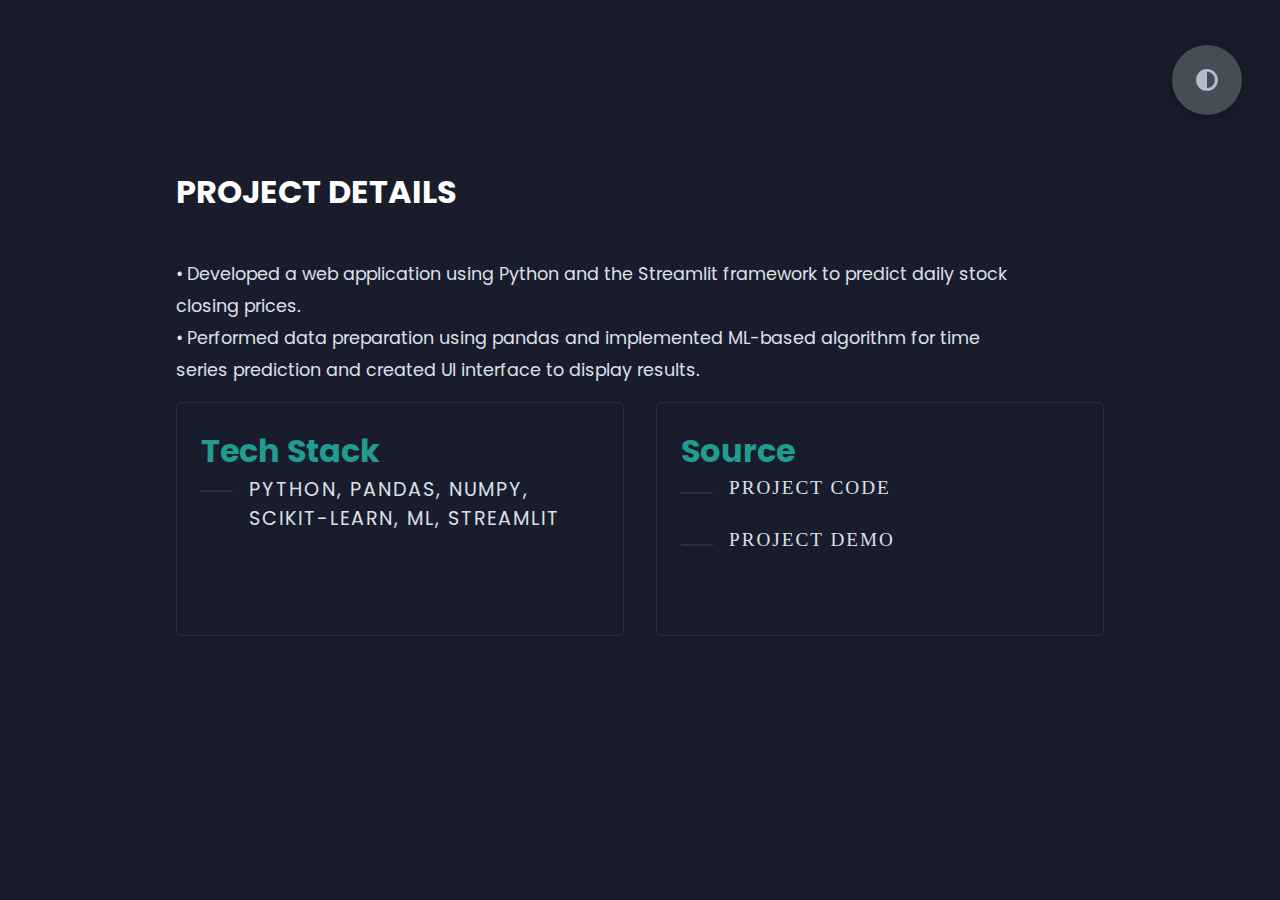
<file: stock.html>
<!DOCTYPE html>
<html lang="en">
<head>
    <meta charset="UTF-8">
    <meta http-equiv="X-UA-Compatible" content="IE=edge">
    <meta name="viewport" content="width=device-width, initial-scale=1.0">
    <title>Portfolio</title>
    <link rel="stylesheet" href="styles/styles.css">
    <link rel="preconnect" href="https://fonts.googleapis.com">
    <link rel="preconnect" href="https://fonts.gstatic.com" crossorigin>
    <link rel="stylesheet" href="https://cdnjs.cloudflare.com/ajax/libs/font-awesome/5.15.4/css/all.min.css" integrity="sha512-1ycn6IcaQQ40/MKBW2W4Rhis/DbILU74C1vSrLJxCq57o941Ym01SwNsOMqvEBFlcgUa6xLiPY/NS5R+E6ztJQ==" crossorigin="anonymous" referrerpolicy="no-referrer" />
    <link href="https://fonts.googleapis.com/css2?family=Poppins:wght@400;500;600;700;800&display=swap" rel="stylesheet">
</head>
<body class="main-content">
    <header class="container header " id="home">
        <!--
        <div class="header-content">
            <div class="left-header">
                <div class="h-shape"></div>
                <div class="image">
                    <img src="img/deeksha.jpg" alt="">
                </div>
                
            </div>
            <div class="right-header">
                <h1 class="name">
                    Hi, I'm <span>Deeksha Dewangan.</span>
                    <br>
                    A <span  class="typing" >Developer</span>
                </h1>
                
                <p>
                     A Self-driven, quick starter, passionate programmer with a curious mind who enjoys solving a complex and challenging real-world problems. Focused and enthusiastic developer with a keen interest in software development. 
                     I have worked on technologies like Python, ReactJS, MySQL, HTML5, CSS, JavaScript, C++ during my bachelor's.
                </p>
                
                <div class="btn-con">
                    <a href="https://drive.google.com/file/d/1vgitPEYUUEwei9Ul-27sUwi7dWVpnYKU/view?usp=drive_link" class="main-btn">
                        <span class="btn-text">Resume</span>
                        <span class="btn-icon"><i class="fas fa-code"></i></span>
                        
                    </a>
                </div>
            </div>
        </div> -->
    </header>
    <main>
        
        <section class="container about active" id="about">
           
           
            <div class="about-container">
                <div class="left-about">
                    <h4>PROJECT DETAILS</h4>
                    <br>
                    <p> •  Developed a web application using Python and the Streamlit framework to predict daily stock closing prices. <br> 
                        • Performed data preparation using pandas and implemented ML-based algorithm for time series prediction and created UI interface
                        to display results.
                       </p>
                   
                </div>
                <div class="right-about">
                    
                    <div class="about-item">
                        <div class="abt-text">
                            <p class="large-text">Tech Stack</p>
                            <p class="small-text">Python, Pandas, NumPy, Scikit-learn, ML, Streamlit </p>
                        </div>
                    </div>
                    <div class="about-item">
                        <div class="abt-text">
                            <p class="large-text">Source</p>
                            <div class="icons">
                                <p><a href="https://github.com/deeksha31d/Art-Hunt" class="icon">
                                    <i class="fab fa-github small-text">Project Code</i>
                                </a></p>
                                
                                <br>
                                <a href="" class="icon">
                                    <i class="fab fa-desktop small-text">Project Demo</i>
                                </a>
                                
                            </div>
                        </div>
                    </div>
                   
                </div>
            </div> 
             <!--
            <div class="about-stats">
                <h4 class="stat-title">My Skills</h4>
                <div class="progress-bars">
                    <div class="progress-bar">
                        <p class="prog-title">html5</p>
                        <div class="progress-con">
                            <p class="prog-text">80%</p>
                            <div class="progress">
                                <span class="html"></span>
                            </div>
                        </div>
                    </div>
                    <div class="progress-bar">
                        <p class="prog-title">css3</p>
                        <div class="progress-con">
                            <p class="prog-text">95%</p>
                            <div class="progress">
                                <span class="css"></span>
                            </div>
                        </div>
                    </div>
                    <div class="progress-bar">
                        <p class="prog-title">javascript</p>
                        <div class="progress-con">
                            <p class="prog-text">75%</p>
                            <div class="progress">
                                <span class="js"></span>
                            </div>
                        </div>
                    </div>
                    <div class="progress-bar">
                        <p class="prog-title">ReactJS</p>
                        <div class="progress-con">
                            <p class="prog-text">50%</p>
                            <div class="progress">
                                <span class="react"></span>
                            </div>
                        </div>
                    </div>
                    <div class="progress-bar">
                        <p class="prog-title">DBMS</p>
                        <div class="progress-con">
                            <p class="prog-text">80%</p>
                            <div class="progress">
                                <span class="dbms"></span>
                            </div>
                        </div>
                    </div>
                    <div class="progress-bar">
                        <p class="prog-title">C++</p>
                        <div class="progress-con">
                            <p class="prog-text">90%</p>
                            <div class="progress">
                                <span class="c"></span>
                            </div>
                        </div>
                    </div>
                    <div class="progress-bar">
                        <p class="prog-title">NodeJS</p>
                        <div class="progress-con">
                            <p class="prog-text">30%</p>
                            <div class="progress">
                                <span class="node"></span>
                            </div>
                        </div>
                    </div>
                    <div class="progress-bar">
                        <p class="prog-title">Python</p>
                        <div class="progress-con">
                            <p class="prog-text">80%</p>
                            <div class="progress">
                                <span class="python"></span>
                            </div>
                        </div>
                    </div>

                </div>
            </div>
        --> 
        </section>
        <section class="container" id="portfolio">
            <!--
            <div class="main-title">
                <h2>My <span>Portfolio</span><span class="bg-text">My Work</span></h2>
            </div>
            <p class="port-text">
                Here is some of my work that I've done in various programming languages.
            </p>
            <div class="portfolios">
                <div class="portfolio-item">
                    <center><h4>Art Hunt</h4></center>
                    
                    <div class="image">
                        <img src="img/arthunt.jpeg" alt="">
                    </div>
                    <div class="hover-items">
                        <h3>Project Source</h3>
                        <div class="icons">
                            <a href="https://www.github.com/deeksha31d" class="icon">
                                <i class="fab fa-github"></i>
                            </a>
                            <a href="#" class="icon">
                                <i class="fab fa-behance"></i>
                            </a>
                            <a href="#" class="icon">
                                <i class="fab fa-youtube"></i>
                            </a>
                        </div>
                    </div>
                </div>
                <div class="portfolio-item">
                    <center><h4>Movie Recommender System </h4></center>
                    <div class="image">
                        <img src="img/recommender.jpg" alt="">
                    </div>
                    <div class="hover-items">
                        <h3>Project Source</h3>
                        <div class="icons">
                            <a href="https://github.com/deeksha31d/movie_rec" class="icon">
                                <i class="fab fa-github"></i>
                            </a>
                            <a href="https://share.streamlit.io/deeksha31d/movie_rec/main/application.py" class="icon">
                                <i class="fab fa-desktop"></i>
                            </a>
                            <a href="#" class="icon">
                                <i class="fab fa-info"></i>
                            </a>
                        </div>
                    </div>
                </div>
                <div class="portfolio-item">
                    <center><h4>Stock Trend Prediction</h4></center>
                    <div class="image">
                        <img src="img/stock.jpg" alt="">
                    </div>
                    <div class="hover-items">
                        <h3>Project Source</h3>
                        <div class="icons">
                            <a href="#" class="icon">
                                <i class="fab fa-github"></i>
                            </a>
                            <a href="#" class="icon">
                                <i class="fab fa-behance"></i>
                            </a>
                            <a href="#" class="icon">
                                <i class="fab fa-youtube"></i>
                            </a>
                        </div>
                    </div>
                </div>
                <div class="portfolio-item">
                    <center><h4>Admin Dashboard </h4></center>
                    <div class="image">
                        <img src="img/recommender.jpg" alt="">
                    </div>
                    <div class="hover-items">
                        <h3>Project Source</h3>
                        <div class="icons">
                            <a href="https://github.com/deeksha31d/movie_rec" class="icon">
                                <i class="fab fa-github"></i>
                            </a>
                            <a href="https://share.streamlit.io/deeksha31d/movie_rec/main/application.py" class="icon">
                                <i class="fab fa-desktop"></i>
                            </a>
                            <a href="#" class="icon">
                                <i class="fab fa-info"></i>
                            </a>
                        </div>
                    </div>
                </div>
                <div class="portfolio-item">
                    <center><h4>Text to Speech Extention</h4></center>
                    <div class="image">
                        <img src="img/recommender.jpg" alt="">
                    </div>
                    <div class="hover-items">
                        <h3>Project Source</h3>
                        <div class="icons">
                            <a href="https://github.com/deeksha31d/movie_rec" class="icon">
                                <i class="fab fa-github"></i>
                            </a>
                            <a href="https://share.streamlit.io/deeksha31d/movie_rec/main/application.py" class="icon">
                                <i class="fab fa-desktop"></i>
                            </a>
                            <a href="#" class="icon">
                                <i class="fab fa-info"></i>
                            </a>
                        </div>
                    </div>
                </div>
                <div class="portfolio-item">
                    <center><h4>Discussion Forum </h4></center>
                    <div class="image">
                        <img src="img/recommender.jpg" alt="">
                    </div>
                    
                    <div class="hover-items">
                        <h3>Project Source</h3>
                        <div class="icons">
                            <a href="https://github.com/deeksha31d/movie_rec" class="icon">
                                <i class="fab fa-github"></i>
                            </a>
                            <a href="https://share.streamlit.io/deeksha31d/movie_rec/main/application.py" class="icon">
                                <i class="fab fa-desktop"></i>
                            </a>
                            <a href="#" class="icon">
                                <i class="fab fa-info"></i>
                            </a>
                        </div>
                    </div>
                </div>
                
            </div> -->
        </section>
      <!--
        <section class="container" id="blogs">
            <div class="blogs-content">
                <div class="main-title">
                    <h2>My <span>Blogs</span><span class="bg-text">My Blogs</span></h2>
                </div>
                <div class="blogs">
                    <div class="blog">
                        <img src="img/port6.jpg" alt="">
                        <div class="blog-text">
                            <h4>
                                How to Create Your Own Website
                            </h4>
                            <p>
                                Lorem ipsum dolor sit, amet consectetur adipisicing elit. 
                                Doloribus natus voluptas, eos obcaecati recusandae amet?
                            </p>
                        </div>
                    </div>
                    <div class="blog">
                        <img src="img/blog1.jpg" alt="">
                        <div class="blog-text">
                            <h4>
                                How to Become an Expert in Web Design
                            </h4>
                            <p>
                                Lorem ipsum dolor sit, amet consectetur adipisicing elit. 
                                Doloribus natus voluptas, eos obcaecati recusandae amet?
                            </p>
                        </div>
                    </div>
                    <div class="blog">
                        <img src="img/blog2.jpg" alt="">
                        <div class="blog-text">
                            <h4>
                                Become a Web Designer in 10 Days
                            </h4>
                            <p>
                                Lorem ipsum dolor sit, amet consectetur adipisicing elit. 
                                Doloribus natus voluptas, eos obcaecati recusandae amet?
                            </p>
                        </div>
                    </div>
                    <div class="blog">
                        <img src="img/blog3.jpg" alt="">
                        <div class="blog-text">
                            <h4>
                                Debbuging made easy with Web Inspector
                            </h4>
                            <p>
                                Lorem ipsum dolor sit, amet consectetur adipisicing elit. 
                                Doloribus natus voluptas, eos obcaecati recusandae amet?
                            </p>
                        </div>
                    </div>
                    <div class="blog">
                        <img src="img/port1.jpg" alt="">
                        <div class="blog-text">
                            <h4>
                                Get started with Web Design and UI Design
                            </h4>
                            <p>
                                Lorem ipsum dolor sit, amet consectetur adipisicing elit. 
                                Doloribus natus voluptas, eos obcaecati recusandae amet?
                            </p>
                        </div>
                    </div>
                    <div class="blog">
                        <img src="img/port3.jpg" alt="">
                        <div class="blog-text">
                            <h4>
                                This is what you need to know about Web Design
                            </h4>
                            <p>
                                Lorem ipsum dolor sit, amet consectetur adipisicing elit. 
                                Doloribus natus voluptas, eos obcaecati recusandae amet?
                            </p>
                        </div>
                    </div>
                </div>
            </div>
        </section>
   -->
        <section class="container contact" id="contact">
            <div class="contact-container">
                <div class="main-title">
                    <h2>Contact <span>Me</span><span class="bg-text">Contact</span></h2>
                </div>
                <div class="contact-content-con">
                    <div class="left-contact">
                        <h4>Contact me here</h4>
                        
                        <div class="contact-info">
                            <div class="contact-item">
                                <div class="icon">
                                    <i class="fas fa-map-marker-alt"></i>
                                    <span>Location</span>
                                </div>
                                <p>
                                    : Bhopal, India
                                </p>
                            </div>
                            <div class="contact-item">
                                <div class="icon">
                                    <i class="fas fa-envelope"></i>
                                    <span>Email</span>
                                </div>
                                <p>
                                    <span>: deekshadewangan31@gmail.com</span>
                                </p>
                            </div>
                            <div class="contact-item">
                                <div class="icon">
                                    <i class="fas fa-user-graduate"></i>
                                    <span>Education</span>
                                </div>
                                <p>
                                    <span>: MANIT Bhopal</span>
                                </p>
                            </div>
                            <div class="contact-item">
                                <div class="icon">
                                    <i class="fas fa-user-graduate"></i>
                                    <span>Mobile Number</span>
                                </div>
                                <p>
                                    <span>: 8290246067</span>
                                </p>
                            </div>
                            <div class="contact-item">
                                <div class="icon">
                                    <i class="fas fa-globe-africa"></i>
                                    <span>Languages</span>
                                </div>
                                <p>
                                    <span>: English, Hindi</span>
                                </p>
                            </div>
                        </div>
                        <div class="contact-icons">
                            <div class="contact-icon">
                                <a href="mailto:deekshadewangan31@gmail.com" target="_blank">
                                    <i class="fas fa-envelope-open"></i>
                                </a>
                                <a href="https://www.linkedin.com/in/deeksha-dewangan-b29162209/" target="_blank">
                                    <i class="fab fa-linkedin"></i>
                                </a>
                                <a href="https://github.com/deeksha31d" target="_blank">
                                    <i class="fab fa-github"></i>
                                </a>
                                
                            </div>
                        </div>
                    </div>
                    <!--
                    <div class="right-contact">
                        <form action="" class="contact-form">
                            <div class="input-control i-c-2">
                                <input type="text" id="name" required placeholder="YOUR NAME">
                                
                                <input type="email"  id="email" required placeholder="YOUR EMAIL" >
                                
                            </div>
                            <div class="input-control">
                                <input type="text" id="subject" required placeholder="ENTER SUBJECT">
                            </div>
                            <div class="input-control">
                                <textarea name="" id="" cols="15" rows="8" id="message" placeholder="Message Here..."></textarea>
                                <span id="messageError" class="error"></span>
                            </div>
                            <div class="submit-btn">
                                <a href="#" class="main-btn">
                                    <span class="btn-text" type="submit">Submit</span>
                                    
                                </a>
                            </div>
                        </form>
                        <div id="successMessage" class="success" style="display: none;">Your Data has been successfully delivered to the client. </div>
                    </div>
                    -->
                </div>
            </div>
        </section>
    </main>

    <div class="controls">
        
    </div>
    <div class="theme-btn">
        <i class="fas fa-adjust"></i>
    </div>
    <script src="app.js"></script>
</body>
</html>
</file>
<file: styles/styles.css>
* {
  margin: 0;
  padding: 0;
  box-sizing: border-box;
  list-style: none;
}


:root {
  --color-primary: #191d2b;
  --color-secondary: #219C90;
  --color-white: #FFFFFF;
  --color-black: #000;
  --color-grey0: #f8f8f8;
  --color-grey-1: #dbe1e8;
  --color-grey-2: #b2becd;
  --color-grey-3: #6c7983;
  --color-grey-4: #454e56;
  --color-grey-5: #2a2e35;
  --color-grey-6: #12181b;
  --br-sm-2: 14px;
  --box-shadow-1: 0 3px 15px rgba(0,0,0,.3);
}

.light-mode {
  --color-primary: #FFFFFF;
  --color-secondary: #219C90;
  --color-white: #454e56;
  --color-black: #000;
  --color-grey0: #f8f8f8;
  --color-grey-1: #6c7983;
  --color-grey-2: #6c7983;
  --color-grey-3: #6c7983;
  --color-grey-4: #454e56;
  --color-grey-5: #f8f8f8;
  --color-grey-6: #12181b;
}

body {
  background-color: var(--color-primary);
  font-family: "Poppins", sans-serif;
  font-size: 1.1rem;
  color: var(--color-white);
  transition: all 0.4s ease-in-out;
}

a {
  display: inline-block;
  text-decoration: none;
  color: inherit;
  font-family: inherit;
}

header {
  min-height: 100vh;
  color: var(--color-white);
  overflow: hidden;
  padding: 0 !important;
}

section {
  min-height: 100vh;
  width: 100%;
  position: absolute;
  left: 0;
  top: 0;
  padding: 3rem 18rem;
}

.container {
  display: none;
  transform: translateY(-100%) scale(0);
  transition: all 0.4s ease-in-out;
  background-color: var(--color-primary);
}

.active {
  display: block;
  animation: appear 1s ease-in-out;
  transform: translateY(0) scaleY(1);
}
@keyframes appear {
  0% {
    transform: translateY(-100%) scaleY(0);
  }
  100% {
    transform: translateY(0) scaleY(1);
  }
}

.controls {
  position: fixed;
  z-index: 10;
  top: 50%;
  right: 3%;
  display: flex;
  flex-direction: column;
  align-items: center;
  justify-content: center;
  transform: translateY(-50%);
}
.controls .control {
  padding: 1rem;
  cursor: pointer;
  background-color: var(--color-grey-4);
  width: 55px;
  height: 55px;
  border-radius: 50%;
  display: flex;
  justify-content: center;
  align-items: center;
  margin: 0.7rem 0;
  box-shadow: var(--box-shadow-1);
}
.controls .control i {
  font-size: 1.2rem;
  color: var(--color-grey-2);
  pointer-events: none;
}
.controls .active-btn {
  background-color: var(--color-secondary);
  transition: all 0.4s ease-in-out;
}
.controls .active-btn i {
  color: var(--color-white);
}

.theme-btn {
  top: 5%;
  right: 3%;
  width: 70px;
  height: 70px;
  border-radius: 50%;
  background-color: var(--color-grey-4);
  cursor: pointer;
  position: fixed;
  display: flex;
  justify-content: center;
  align-items: center;
  box-shadow: 0 3px 15px rgba(0, 0, 0, 0.3);
  transition: all 0.1s ease-in-out;
}
.theme-btn:active {
  transform: translateY(-3px);
}
.theme-btn i {
  font-size: 1.4rem;
  color: var(--color-grey-2);
  pointer-events: none;
}

/*Header-content*/
.header-content {
  display: grid;
  grid-template-columns: repeat(2, 1fr);
  min-height: 100vh;
}
.header-content .left-header {
  display: flex;
  align-items: center;
  position: relative;
}
.header-content .left-header .h-shape {
  transition: all 0.4s ease-in-out;
  width: 65%;
  height: 100%;
  background-color: var(--color-secondary);
  position: absolute;
  left: 0;
  top: 0;
  z-index: -1;
  clip-path: polygon(0 0, 46% 0, 79% 100%, 0% 100%);
}
.header-content .left-header .image {
  border-radius: var(--br-sm-2);
  height: 90%;
  width: 68%;
  margin-left: 4rem;
  background-color: var(--color-black);
  transition: all 0.4s ease-in-out;
}
.header-content .left-header .image img {
  width: 100%;
  height: 100%;
  object-fit: cover;
  transition: all 0.4s ease-in-out;
  filter: grayscale(100%);
}
.header-content .left-header .image img:hover {
  filter: grayscale(0);
}
.header-content .right-header {
  display: flex;
  flex-direction: column;
  justify-content: center;
  padding-right: 18rem;
}
.header-content .right-header .name {
  font-size: 3rem;
}
.header-content .right-header .name span {
  color: var(--color-secondary);
}
.header-content .right-header p {
  margin: 1.5rem 0;
  line-height: 2rem;
}

/*About*/
.about-container {
  display: grid;
  grid-template-rows: repeat(2, 1fr);
  padding-top: 3.5rem;
  padding-bottom: 5rem;
}
.about-container .right-about {
  display: grid;
  grid-template-columns: repeat(2, 1fr);
  
  grid-gap: 2rem;
}
.about-container .right-about .about-item {
  border: 1px solid var(--color-grey-5);
  border-radius: 5px;
  transition: all 0.4s ease-in-out;
  box-shadow: 1px 2px 15px rgba(0, 0, 0, 0.1);
}
.about-container .right-about .about-item:hover {
  cursor: default;
  transform: translateY(-5px);
  border: 1px solid var(--color-secondary);
  box-shadow: 1px 4px 15px rgba(0, 0, 0, 0.32);
}
.about-container .right-about .about-item .abt-text {
  padding: 1.5rem;
  display: flex;
  flex-direction: column;
}
.about-container .right-about .about-item .abt-text .large-text {
  font-size: 2rem;
  font-weight: 700;
  color: var(--color-secondary);
}
.about-container .right-about .about-item .abt-text .small-text {
  padding-left: 3rem;
  position: relative;
  text-transform: uppercase;
  font-size: 1.2rem;
  color: var(--color-grey-1);
  letter-spacing: 2px;
}
.about-container .right-about .about-item .abt-text .small-text::before {
  content: "";
  position: absolute;
  left: 0;
  top: 15px;
  width: 2rem;
  height: 2px;
  background-color: var(--color-grey-5);
}
.about-container .left-about {
  padding-right: 5rem;
}
.about-container .left-about p {
  line-height: 2rem;
  padding: 1rem;
  color: var(--color-grey-1);
}
.about-container .left-about h4 {
  font-size: 2rem;
  text-transform: uppercase;
}

.about-stats {
  padding-bottom: 4rem;
}
.about-stats .progress-bars {
  display: grid;
  grid-template-columns: repeat(2, 1fr);
  grid-gap: 2rem;
}
.about-stats .progress-bars .progress-bar {
  display: flex;
  flex-direction: column;
}
.about-stats .progress-bars .progress-bar .prog-title {
  text-transform: uppercase;
  font-weight: 500;
}
.about-stats .progress-bars .progress-bar .progress-con {
  display: flex;
  align-items: center;
}
.about-stats .progress-bars .progress-bar .progress-con .prog-text {
  color: var(--color-grey-2);
}
.about-stats .progress-bars .progress-bar .progress-con .progress {
  width: 100%;
  height: 0.45rem;
  background-color: var(--color-grey-4);
  margin-left: 1rem;
  position: relative;
}
.about-stats .progress-bars .progress-bar .progress-con .progress span {
  position: absolute;
  top: 0;
  left: 0;
  height: 100%;
  background-color: var(--color-secondary);
  transition: all 0.4s ease-in-out;
  width: 60%;
}
.about-stats .progress-bars .progress-bar .progress-con .progress .html {
  width: 80%;
}
.about-stats .progress-bars .progress-bar .progress-con .progress .css {
  width: 75%;
}
.about-stats .progress-bars .progress-bar .progress-con .progress .js {
  width: 75%;
}
.about-stats .progress-bars .progress-bar .progress-con .progress .react {
  width: 80%;
}
.about-stats .progress-bars .progress-bar .progress-con .progress .node {
  width: 30%;
}
.about-stats .progress-bars .progress-bar .progress-con .progress .python {
  width: 70%;
}
.about-stats .progress-bars .progress-bar .progress-con .progress .dbms {
  width: 80%;
}
.about-stats .progress-bars .progress-bar .progress-con .progress .c {
  width: 90%;
}

.stat-title {
  text-transform: uppercase;
  font-size: 1.4rem;
  text-align: center;
  padding: 3.5rem 0;
  position: relative;
}
.stat-title::before {
  content: "";
  position: absolute;
  left: 50%;
  top: 0;
  width: 40%;
  height: 1px;
  background-color: var(--color-grey-5);
  transform: translateX(-50%);
}

/*Timeline*/
.timeline {
  display: grid;
  grid-template-columns: repeat(2, 1fr);
  grid-gap: 2rem;
  padding-bottom: 3rem;
}
.timeline .timeline-item {
  position: relative;
  padding-left: 3rem;
  border-left: 1px solid var(--color-grey-5);
}
.timeline .timeline-item .tl-icon {
  position: absolute;
  left: -27px;
  top: 0;
  background-color: var(--color-secondary);
  width: 50px;
  height: 50px;
  border-radius: 50%;
  display: flex;
  align-items: center;
  justify-content: center;
}
.timeline .timeline-item .tl-icon i {
  font-size: 1.3rem;
}
.timeline .timeline-item .tl-duration {
  padding: 0.2rem 0.6rem;
  background-color: var(--color-grey-5);
  border-radius: 15px;
  display: inline-block;
  font-size: 0.8rem;
  text-transform: uppercase;
  font-weight: 500;
}
.timeline .timeline-item h5 {
  padding: 1rem 0;
  text-transform: uppercase;
  font-size: 1.3rem;
  font-weight: 600;
}
.timeline .timeline-item h5 span {
  color: var(--color-grey-2);
  font-weight: 500;
  font-size: 1.2rem;
}
.timeline .timeline-item p {
  color: var(--color-grey-2);
}

.port-text {
  padding: 2rem 0;
  text-align: center;
}

.portfolios {
  display: grid;
  grid-template-columns: repeat(3, 1fr);
  grid-gap: 3rem;
  margin-top: 3rem;
}
.portfolios .portfolio-item {
  position: relative;
  border:#454e56;
}
.portfolios .portfolio-item img {
  width: 100%;
  height: 150px;
  object-fit: cover;
  border:#454e56;
}
.portfolios .portfolio-item .hover-items {
  width: 100%;
  height: 100%;
  background-color: var(--color-secondary);
  position: absolute;
  left: 0;
  top: 0;
  border:#454e56;
  display: flex;
  justify-content: center;
  align-items: center;
  flex-direction: column;
  opacity: 0;
  transform: scale(0);
  transition: all 0.4s ease-in-out;
}
.portfolios .portfolio-item .hover-items h3 {
  font-size: 1.5rem;
  color: var(--color-white);
  margin-bottom: 1.5rem;
}
.portfolios .portfolio-item .hover-items .icons {
  display: flex;
  justify-content: center;
  align-items: center;
}
.portfolios .portfolio-item .hover-items .icons .icon {
  background-color: var(--color-primary);
  border-radius: 50%;
  width: 50px;
  height: 50px;
  display: flex;
  align-items: center;
  justify-content: center;
  margin: 0 1rem;
  cursor: pointer;
  transition: all 0.4s ease-in-out;
}
.portfolios .portfolio-item .hover-items .icons .icon i {
  font-size: 1.5rem;
  color: var(--color-white);
  margin: 0 1rem;
}
.portfolios .portfolio-item .hover-items .icons .icon:hover {
  background-color: var(--color-white);
}
.portfolios .portfolio-item .hover-items .icons .icon:hover i {
  color: var(--color-primary);
}

.portfolio-item:hover .hover-items {
  opacity: 1;
  transform: scale(1);
}

.blogs {
  display: grid;
  grid-template-columns: repeat(3, 1fr);
  grid-gap: 2rem;
  margin-top: 3rem;
}
.blogs .blog {
  position: relative;
  background-color: var(--color-grey-5);
  border-radius: 5px;
  box-shadow: 1px 1px 20px rgba(0, 0, 0, 0.1);
  transition: all 0.4s ease-in-out;
}
.blogs .blog:hover {
  box-shadow: 1px 1px 20px rgba(0, 0, 0, 0.3);
  transform: translateY(-5px);
  transition: all 0.4s ease-in-out;
}
.blogs .blog:hover img {
  filter: grayscale(0);
  transform: scale(1.1);
  box-shadow: 0px 4px 15px rgba(0, 0, 0, 0.8);
}
.blogs .blog img {
  width: 100%;
  height: 200px;
  object-fit: cover;
  border-top-left-radius: 5px;
  border-top-right-radius: 5px;
  filter: grayscale(100%);
  transition: all 0.4s ease-in-out;
}
.blogs .blog .blog-text {
  margin-top: -7px;
  padding: 1.1rem;
  border-top: 8px solid var(--color-secondary);
}
.blogs .blog .blog-text h4 {
  font-size: 1.5rem;
  margin-bottom: 0.7rem;
  transition: all 0.4s ease-in-out;
  cursor: pointer;
}
.blogs .blog .blog-text h4:hover {
  color: var(--color-secondary);
}
.blogs .blog .blog-text p {
  color: var(--color-grey-2);
  line-height: 2rem;
  padding-bottom: 1rem;
}

.contact-content-con {
  display: flex;
  padding-top: 3.5rem;
}
.contact-content-con .left-contact {
  flex: 2;
}
.contact-content-con .left-contact h4 {
  margin-top: 1rem;
  font-size: 2rem;
  text-transform: uppercase;
}
.contact-content-con .left-contact p {
  margin: 1rem 0;
  line-height: 2rem;
}
.contact-content-con .left-contact .contact-info .contact-item {
  display: flex;
  align-items: center;
  justify-content: space-between;
}
.contact-content-con .left-contact .contact-info .contact-item p {
  margin: 0.3rem 0 !important;
  padding: 0 !important;
}
.contact-content-con .left-contact .contact-info .contact-item .icon {
  display: grid;
  grid-template-columns: 40px 1fr;
}
.contact-content-con .left-contact .contact-info .contact-item .icon i {
  display: flex;
  align-items: center;
  font-size: 1.3rem;
}
.contact-content-con .left-contact .contact-icon {
  display: flex;
  margin-top: 2rem;
}
.contact-content-con .left-contact .contact-icon a {
  display: flex;
  align-items: center;
  color: var(--color-white);
  background-color: var(--color-grey-5);
  cursor: pointer;
  justify-content: center;
  width: 50px;
  height: 50px;
  border-radius: 50%;
  margin: 0 0.4rem;
  transition: all 0.4s ease-in-out;
}
.contact-content-con .left-contact .contact-icon a:hover {
  background-color: var(--color-secondary);
}
.contact-content-con .left-contact .contact-icon a:hover i {
  color: var(--color-primary);
}
.contact-content-con .left-contact .contact-icon a i {
  display: flex;
  align-items: center;
  justify-content: center;
  font-size: 1.3rem;
}
.contact-content-con .right-contact {
  flex: 3;
  margin-left: 3rem;
}
.contact-content-con .right-contact .input-control {
  margin: 1.5rem 0;
}
.contact-content-con .right-contact .input-control input, .contact-content-con .right-contact .input-control textarea {
  border-radius: 30px;
  font-weight: inherit;
  font-size: inherit;
  font-family: inherit;
  padding: 0.8rem 1.1rem;
  outline: none;
  border: none;
  background-color: var(--color-grey-5);
  width: 100%;
  color: var(--color-white);
  resize: none;
}
.contact-content-con .right-contact .i-c-2 {
  display: flex;
}
.contact-content-con .right-contact .i-c-2 :last-child {
  margin-left: 1.5rem;
}
.contact-content-con .right-contact .submit-btn {
  display: flex;
  justify-content: flex-start;
}

/*Independed components*/
.btn-con {
  display: flex;
  align-self: flex-start;
}

.main-btn {
  border-radius: 30px;
  color: inherit;
  font-weight: 600;
  position: relative;
  border: 1px solid var(--color-secondary);
  display: flex;
  align-self: flex-start;
  align-items: center;
  overflow: hidden;
}
.main-btn .btn-text {
  padding: 0 2rem;
}
.main-btn .btn-icon {
  background-color: var(--color-secondary);
  display: flex;
  align-items: center;
  justify-content: center;
  border-radius: 50%;
  padding: 1rem;
}
.main-btn::before {
  content: "";
  position: absolute;
  top: 0;
  right: 0;
  transform: translateX(100%);
  transition: all 0.4s ease-out;
  z-index: -1;
}
.main-btn:hover {
  transition: all 0.4s ease-out;
}
.main-btn:hover::before {
  width: 100%;
  height: 100%;
  background-color: var(--color-secondary);
  transform: translateX(0);
  transition: all 0.4s ease-out;
}

.main-title {
  text-align: center;
}
.main-title h2 {
  position: relative;
  text-transform: uppercase;
  font-size: 4rem;
  font-weight: 700;
}
.main-title h2 span {
  color: var(--color-secondary);
}
.main-title h2 .bg-text {
  position: absolute;
  top: 50%;
  left: 50%;
  color: var(--color-grey-5);
  transition: all 0.4s ease-in-out;
  z-index: -1;
  transform: translate(-50%, -50%);
  font-weight: 800;
  font-size: 6.3rem;
}

.about-container .left-about p {
  padding-left: 0;
}

@media screen and (max-width: 600px) {
  header {
    padding: 0 !important;
  }

  .theme-btn {
    width: 50px;
    height: 50px;
  }

  .header-content {
    grid-template-columns: repeat(1, 1fr);
    padding-bottom: 6rem;
  }

  .left-header .h-shape {
    display: none;
  }

  .right-header {
    grid-row: 1;
    padding-right: 0rem !important;
    width: 90%;
    margin: 0 auto;
  }
  .right-header .name {
    font-size: 2.5rem !important;
    text-align: center;
    padding-top: 3rem;
  }

  .header-content .left-header .image {
    margin: 0 auto;
    width: 90%;
  }

  .controls {
    top: auto;
    bottom: 0;
    flex-direction: row;
    justify-content: center;
    left: 50%;
    transform: translateX(-50%);
    width: 100%;
    background-color: var(--color-grey-5);
  }
  .controls .control {
    margin: 1rem 0.3rem;
  }

  .about-container {
    grid-template-columns: repeat(1, 1fr);
  }
  .about-container .right-about {
    grid-template-columns: repeat(1, 1fr);
    padding-top: 2.5rem;
  }
  .about-container .left-about {
    padding-right: 0;
  }
  .about-container .left-about p {
    padding-left: 0;
  }

  .timeline {
    grid-template-columns: repeat(1, 1fr);
    padding-bottom: 6rem;
  }

  .container {
    padding: 2rem 2.5rem !important;
  }

  .about-stats .progress-bars {
    grid-template-columns: repeat(1, 1fr);
  }

  .portfolios {
    grid-template-columns: repeat(1, 1fr);
    padding-bottom: 6rem;
    margin-top: 1rem;
  }

  .blogs {
    grid-template-columns: repeat(1, 1fr);
    padding-bottom: 6rem;
  }

  .contact-content-con {
    flex-direction: column;
  }
  .contact-content-con .right-contact {
    margin-left: 0;
    margin-top: 2.5rem;
  }

  .contact-content-con .right-contact .i-c-2 {
    flex-direction: column;
  }

  .contact-content-con .right-contact .i-c-2 :last-child {
    margin-left: 0;
    margin-top: 1.5rem;
  }

  .contact-content-con .right-contact {
    margin-bottom: 6rem;
  }

  .contact-item {
    flex-direction: column;
    margin: 1rem 0;
  }
  .contact-item p {
    font-size: 15px;
    color: var(--color-grey-2);
  }
  .contact-item span {
    font-size: 15px;
  }
  .contact-item .icon {
    grid-template-columns: 25px 1fr;
  }

  .main-title h2 {
    font-size: 2rem;
  }
  .main-title h2 span {
    font-size: 2.3rem;
  }
  .main-title h2 .bg-text {
    font-size: 2.3rem;
  }
}
@media screen and (max-width: 1432px) {
  .container {
    padding: 7rem 11rem;
  }

  .contact-content-con {
    flex-direction: column;
  }
  .contact-content-con .right-contact {
    margin-left: 0;
    margin-top: 2.5rem;
  }

  .contact-content-con .right-contact .i-c-2 {
    flex-direction: column;
  }

  .contact-content-con .right-contact .i-c-2 :last-child {
    margin-left: 0;
    margin-top: 1.5rem;
  }

  .contact-content-con .right-contact {
    margin-bottom: 6rem;
  }

  .main-title h2 .bg-text {
    font-size: 5.5rem;
  }
}
@media screen and (max-width: 1250px) {
  .blogs {
    grid-template-columns: repeat(2, 1fr);
    margin-top: 6rem;
  }

  .portfolios {
    grid-template-columns: repeat(2, 1fr);
  }

  .header-content .right-header {
    padding-right: 9rem;
  }
}
@media screen and (max-width: 660px) {
  .blogs {
    grid-template-columns: repeat(1, 1fr);
  }

  .portfolios {
    grid-template-columns: repeat(1, 1fr);
  }
}
@media screen and (max-width: 1070px) {
  .about-container {
    grid-template-columns: repeat(1, 1fr);
  }
  .about-container .right-about {
    padding-top: 2.5rem;
  }

  .main-title h2 {
    font-size: 4rem;
  }
  .main-title h2 span {
    font-size: 4rem;
  }
  .main-title h2 .bg-text {
    font-size: 4.5rem;
  }
}
@media screen and (max-width: 970px) {
  .container {
    padding: 7rem 6rem;
  }

  .about-container .left-about {
    padding-right: 0rem;
  }

  .header-content {
    grid-template-columns: repeat(1, 1fr);
    padding-bottom: 6rem;
  }

  .left-header .h-shape {
    display: none;
  }
  .left-header .image {
    width: 90% !important;
    margin: 0 auto !important;
  }

  .right-header {
    grid-row: 1;
    padding-right: 0rem !important;
    width: 90%;
    margin: 0 auto;
  }
  .right-header .name {
    font-size: 2.5rem !important;
    text-align: center;
    padding-top: 3rem;
  }
}
@media screen and (max-width: 700px) {
  .container {
    padding: 7rem 3rem;
  }

  .about-stats .progress-bars {
    grid-template-columns: repeat(1, 1fr);
  }

  .about-container .right-about {
    grid-template-columns: repeat(1, 1fr);
  }

  .timeline {
    grid-template-columns: repeat(1, 1fr);
  }

  .main-title h2 {
    font-size: 3rem;
  }
  .main-title h2 span {
    font-size: 3rem;
  }
  .main-title h2 .bg-text {
    font-size: 4rem;
  }
  
}



/*# sourceMappingURL=styles.css.map */
</file>
